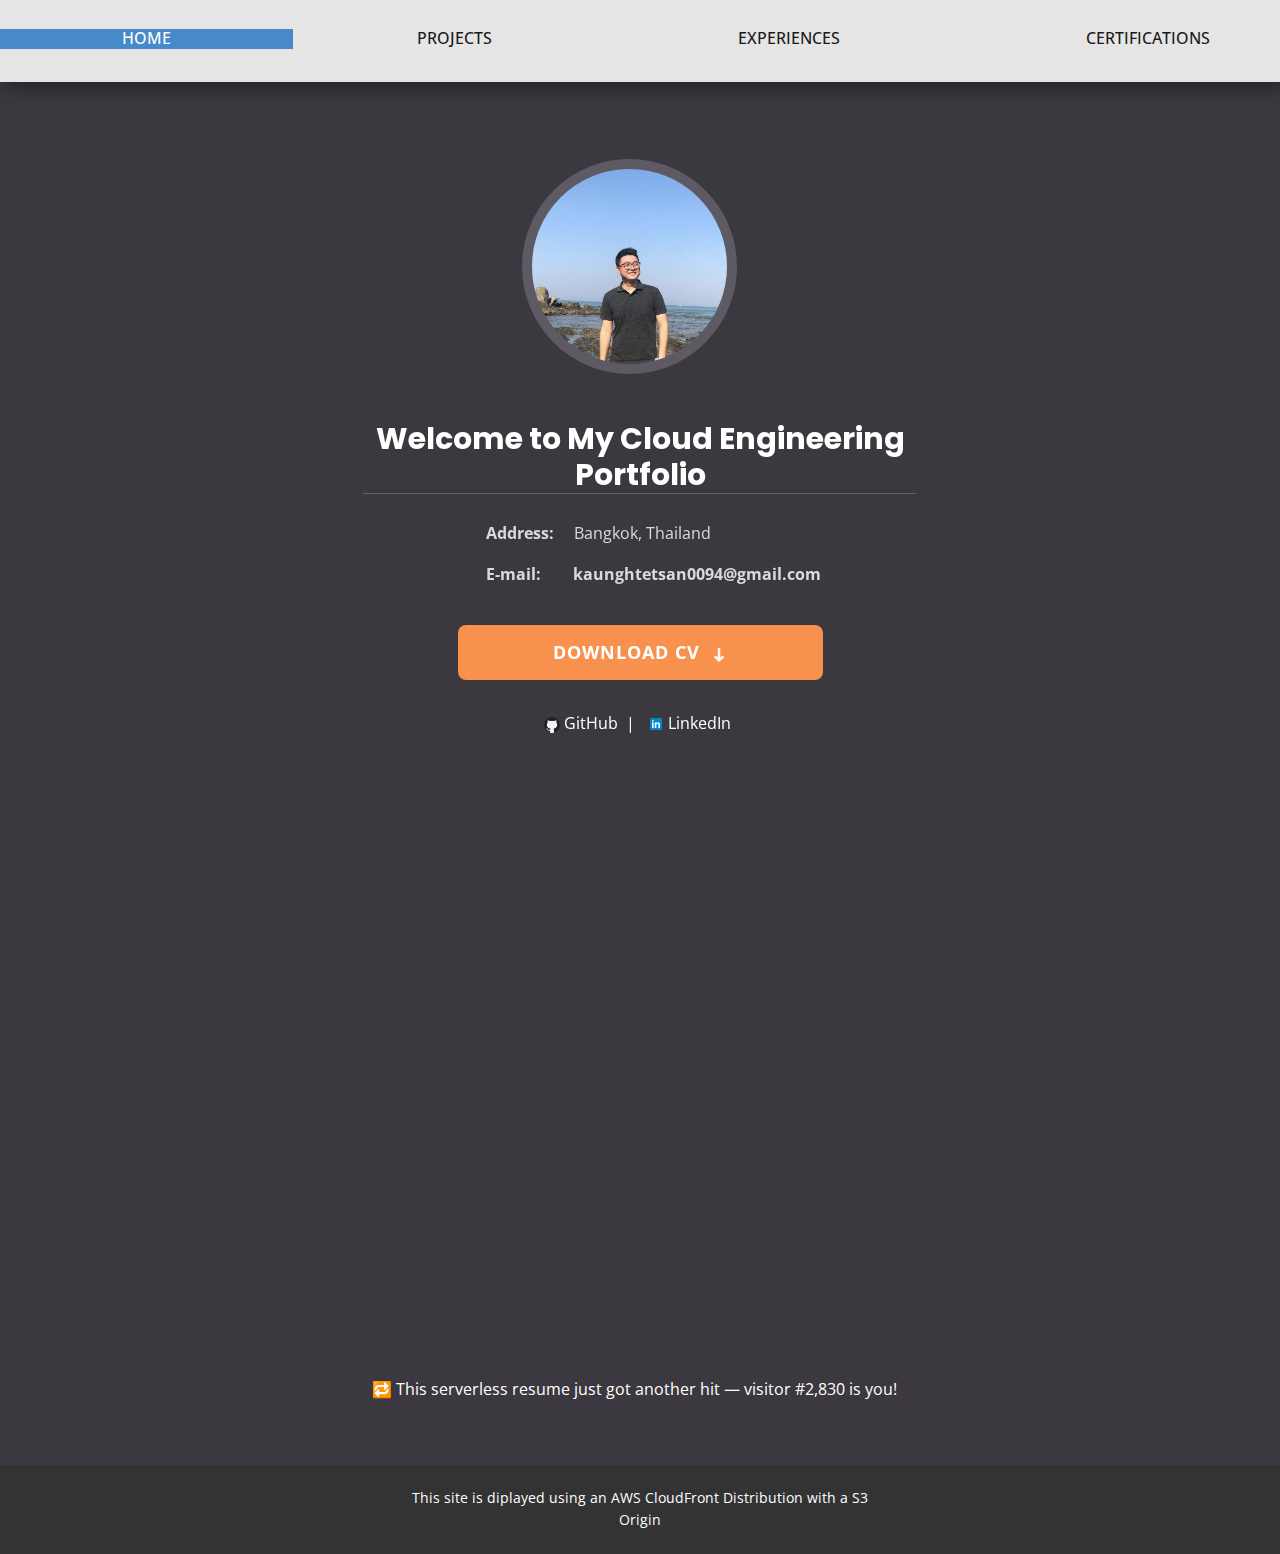
<file: website/index.html>
<!DOCTYPE html>
<html style="font-size: 16px;" lang="en"><head>
    <meta name="viewport" content="width=device-width, initial-scale=1.0">
    <meta charset="utf-8">
    <meta name="keywords" content="Julian Mack, Experiences, ​Portfolio, ​Build your website
in record time">
    <meta name="description" content="">
    <title>Home</title>
    <link rel="stylesheet" href="nicepage.css" media="screen">
<link rel="stylesheet" href="index.css" media="screen">
    <script class="u-script" type="text/javascript" src="jquery.js" defer=""></script>
    <script class="u-script" type="text/javascript" src="nicepage.js" defer=""></script>
    <meta name="generator" content="Nicepage 7.7.3, nicepage.com">
    
    
    
    <link id="u-theme-google-font" rel="stylesheet" href="https://fonts.googleapis.com/css?family=Open+Sans:300,300i,400,400i,500,500i,600,600i,700,700i,800,800i|Poppins:100,100i,200,200i,300,300i,400,400i,500,500i,600,600i,700,700i,800,800i,900,900i">
    <link id="u-page-google-font" rel="stylesheet" href="https://fonts.googleapis.com/css?family=ADLaM+Display:400">
    <script type="application/ld+json">{
		"@context": "http://schema.org",
		"@type": "Organization",
		"name": "Site2"
}</script>
    <meta name="theme-color" content="#478ac9">
    <meta property="og:title" content="Home">
    <meta property="og:description" content="">
    <meta property="og:type" content="website">
  <meta data-intl-tel-input-cdn-path="intlTelInput/"></head>
  <body data-home-page="Home.html" data-home-page-title="Home" data-path-to-root="./" data-include-products="false" class="u-body u-xl-mode" data-lang="en"><header class="u-box-shadow u-clearfix u-grey-10 u-header u-valign-middle-lg u-valign-middle-md u-valign-middle-sm u-valign-middle-xs u-header" id="header"><nav class="u-align-center u-menu u-menu-one-level u-offcanvas u-menu-1">
        <div class="menu-collapse" style="font-size: 1rem; letter-spacing: 0px; text-transform: uppercase; font-weight: 500;">
          <a class="u-button-style u-custom-active-border-color u-custom-active-color u-custom-border u-custom-border-color u-custom-borders u-custom-hover-border-color u-custom-hover-color u-custom-left-right-menu-spacing u-custom-padding-bottom u-custom-text-active-color u-custom-text-color u-custom-text-decoration u-custom-text-hover-color u-custom-top-bottom-menu-spacing u-hamburger-link u-nav-link u-text-active-palette-1-base u-text-hover-palette-2-base" href="#">
            <svg class="u-svg-link" viewBox="0 0 24 24"><use xlink:href="#menu-hamburger"></use></svg>
            <svg class="u-svg-content" version="1.1" id="menu-hamburger" viewBox="0 0 16 16" x="0px" y="0px" xmlns:xlink="http://www.w3.org/1999/xlink" xmlns="http://www.w3.org/2000/svg"><g><rect y="1" width="16" height="2"></rect><rect y="7" width="16" height="2"></rect><rect y="13" width="16" height="2"></rect>
</g></svg>
          </a>
        </div>
        <div class="u-custom-menu u-nav-container">
          <ul class="u-nav u-spacing-2 u-unstyled u-nav-1"><li class="u-nav-item"><a class="u-active-palette-1-base u-border-2 u-border-active-palette-1-base u-border-hover-palette-1-light-1 u-border-no-left u-border-no-right u-border-no-top u-button-style u-hover-palette-1-light-1 u-nav-link u-text-active-white u-text-grey-90 u-text-hover-white" href="./" style="padding: 1px 122px;">Home</a>
</li><li class="u-nav-item"><a class="u-active-palette-1-base u-border-2 u-border-active-palette-1-base u-border-hover-palette-1-light-1 u-border-no-left u-border-no-right u-border-no-top u-button-style u-hover-palette-1-light-1 u-nav-link u-text-active-white u-text-grey-90 u-text-hover-white" href="Projects.html" style="padding: 1px 122px;">Projects</a>
</li><li class="u-nav-item"><a class="u-active-palette-1-base u-border-2 u-border-active-palette-1-base u-border-hover-palette-1-light-1 u-border-no-left u-border-no-right u-border-no-top u-button-style u-hover-palette-1-light-1 u-nav-link u-text-active-white u-text-grey-90 u-text-hover-white" href="Experiences.html" style="padding: 1px 122px;">Experiences</a>
</li><li class="u-nav-item"><a class="u-active-palette-1-base u-border-2 u-border-active-palette-1-base u-border-hover-palette-1-light-1 u-border-no-left u-border-no-right u-border-no-top u-button-style u-hover-palette-1-light-1 u-nav-link u-text-active-white u-text-grey-90 u-text-hover-white" href="Certifications.html" style="padding: 1px 122px;">Certifications</a>
</li></ul>
        </div>
        <div class="u-custom-menu u-nav-container-collapse">
          <div class="u-black u-container-style u-inner-container-layout u-opacity u-opacity-95 u-sidenav">
            <div class="u-inner-container-layout u-sidenav-overflow">
              <div class="u-menu-close"></div>
              <ul class="u-align-center u-nav u-popupmenu-items u-unstyled u-nav-2"><li class="u-nav-item"><a class="u-button-style u-nav-link" href="./">Home</a>
</li><li class="u-nav-item"><a class="u-button-style u-nav-link" href="Projects.html">Projects</a>
</li><li class="u-nav-item"><a class="u-button-style u-nav-link" href="Experiences.html">Experiences</a>
</li><li class="u-nav-item"><a class="u-button-style u-nav-link" href="Certifications.html">Certifications</a>
</li></ul>
            </div>
          </div>
          <div class="u-black u-menu-overlay u-opacity u-opacity-70"></div>
        </div>
      </nav></header>
    <section class="u-clearfix u-container-align-center-xs u-image u-section-1" id="sec-7ab1" data-image-width="1980" data-image-height="1320">
      <div class="u-clearfix u-sheet u-valign-middle-lg u-valign-middle-md u-valign-middle-sm u-sheet-1">
        <div class="data-layout-selected u-align-center u-clearfix u-expanded-width-xs u-layout-wrap u-layout-wrap-1">
          <div class="u-gutter-0 u-layout" style="">
            <div class="u-layout-row" style="">
              <div class="u-align-left u-container-align-left u-container-align-left-lg u-container-align-left-xl u-container-style u-layout-cell u-size-60 u-layout-cell-1" data-animation-name="customAnimationIn" data-animation-duration="1000" data-animation-delay="0">
                <div class="u-container-layout u-container-layout-1">
                  <div class="custom-expanded u-border-10 u-border-palette-5-dark-2 u-image u-image-circle u-preserve-proportions u-image-1" data-image-width="1279" data-image-height="1282"></div>
                  <h3 class="u-align-center u-text u-text-body-alt-color u-text-1"> Welcome to My Cloud Engineering Portfolio</h3>
                  <div class="u-align-center u-border-1 u-border-palette-5-light-1 u-line u-line-horizontal u-opacity u-opacity-30 u-line-1"></div>
                  <p class="u-align-left u-text u-text-palette-5-light-2 u-text-2">Address:&nbsp; &nbsp; &nbsp;<span style="font-weight: 400;">Bangkok, Thailand</span>
                    <br>E-mail:&nbsp; &nbsp; &nbsp; &nbsp; ​kaunghtetsan0094@gmail.com&nbsp; &nbsp; &nbsp; &nbsp; &nbsp; &nbsp; &nbsp; &nbsp; &nbsp;<span style="font-weight: 400;"></span><span style="font-size: 1.25rem;"></span>&nbsp; &nbsp; &nbsp; &nbsp; &nbsp; &nbsp;<span style="font-weight: 400;">&nbsp; &nbsp; </span>
                  </p>
                  <a href="files/KaungHtetSanResume.pdf" class="u-active-palette-5-dark-2 u-align-center u-border-none u-btn u-btn-round u-button-style u-file-link u-hover-palette-5-dark-2 u-palette-3-base u-radius-8 u-text-active-white u-text-body-alt-color u-text-hover-white u-btn-1">Download cv&nbsp;&nbsp;<span class="u-file-icon u-icon u-text-white u-icon-1"><img src="images/959159-5d3ea7b7.png" alt=""></span>
                  </a>
                  <p class="u-align-center u-text u-text-white u-text-3">
                    <a class="u-active-none u-border-none u-btn u-button-link u-button-style u-hover-none u-none u-text-white u-btn-2" href="https://github.com/KHS-cpu"><span class="u-file-icon u-icon" data-href="https://github.com/KHS-cpu"><img src="images/919847.png" alt=""></span>&nbsp;GitHub&nbsp; | 
                    </a>
                  </p>
                  <p class="u-align-center u-text u-text-white u-text-4">
                    <a class="u-active-none u-border-none u-btn u-button-link u-button-style u-hover-none u-none u-text-white u-btn-3" href="https://www.linkedin.com/in/kaung-htet-san-sam/"><span class="u-file-icon u-icon" data-href="https://www.linkedin.com/in/kaung-htet-san-sam/"><img src="images/icons8-linkedin-48.png" alt=""></span>&nbsp;LinkedIn
                    </a>
                  </p>
                </div>
              </div>
            </div>
          </div>
        </div>
        <div class="u-container-style u-expanded-width-md u-expanded-width-sm u-expanded-width-xs u-grey-15 u-group u-radius u-shape-round u-group-1" data-animation-name="customAnimationIn" data-animation-duration="1000" data-animation-delay="0" data-animation-out="0">
          <div class="u-container-layout u-container-layout-2">
            <h3 class="u-align-center-xs u-text u-text-default u-text-5"> 👋 About Me</h3>
            <p class="u-custom-font u-text u-text-default u-text-6"> Hi, I’m Kaung Htet San — a Cloud Infrastructure Engineer with over 6 years of experience in building and managing private cloud environments. My journey started deep in the world of Linux, virtualization with VMware, OpenStack, and enterprise system integration. Over the years, I’ve developed a strong foundation in designing reliable infrastructure, automating processes with tools like Terraform, and managing containerized workloads using Kubernetes.
But the world of cloud is always evolving, and so am I.
Now, I’m stepping into the public cloud space, diving deep into AWS and Kubernetes, and challenging myself through projects that push the boundaries of what I know. This portfolio is more than just a showcase — it’s a reflection of my transition, my passion for cloud-native architecture, and my continuous growth toward becoming a full-time Public Cloud Engineer.
I believe infrastructure should be elegant, scalable, and resilient — and I’m here to build exactly that.</p>
          </div>
        </div>
        <p class="u-align-center-xs u-text u-text-body-alt-color u-text-7"> 🔁 This serverless resume just got another hit — visitor #2,830 is you!</p>
      </div>
    </section>
    
    
    
    <footer class="u-align-center u-clearfix u-container-align-center u-container-align-center-lg u-container-align-center-xl u-footer u-grey-80 u-footer" id="footer"><div class="u-clearfix u-sheet u-valign-middle-md u-sheet-1">
        <p class="u-align-center u-small-text u-text u-text-variant u-text-1"> This site is diplayed using an AWS CloudFront Distribution with a S3 Origin</p>
      </div></footer>
  
</body></html>
</file>
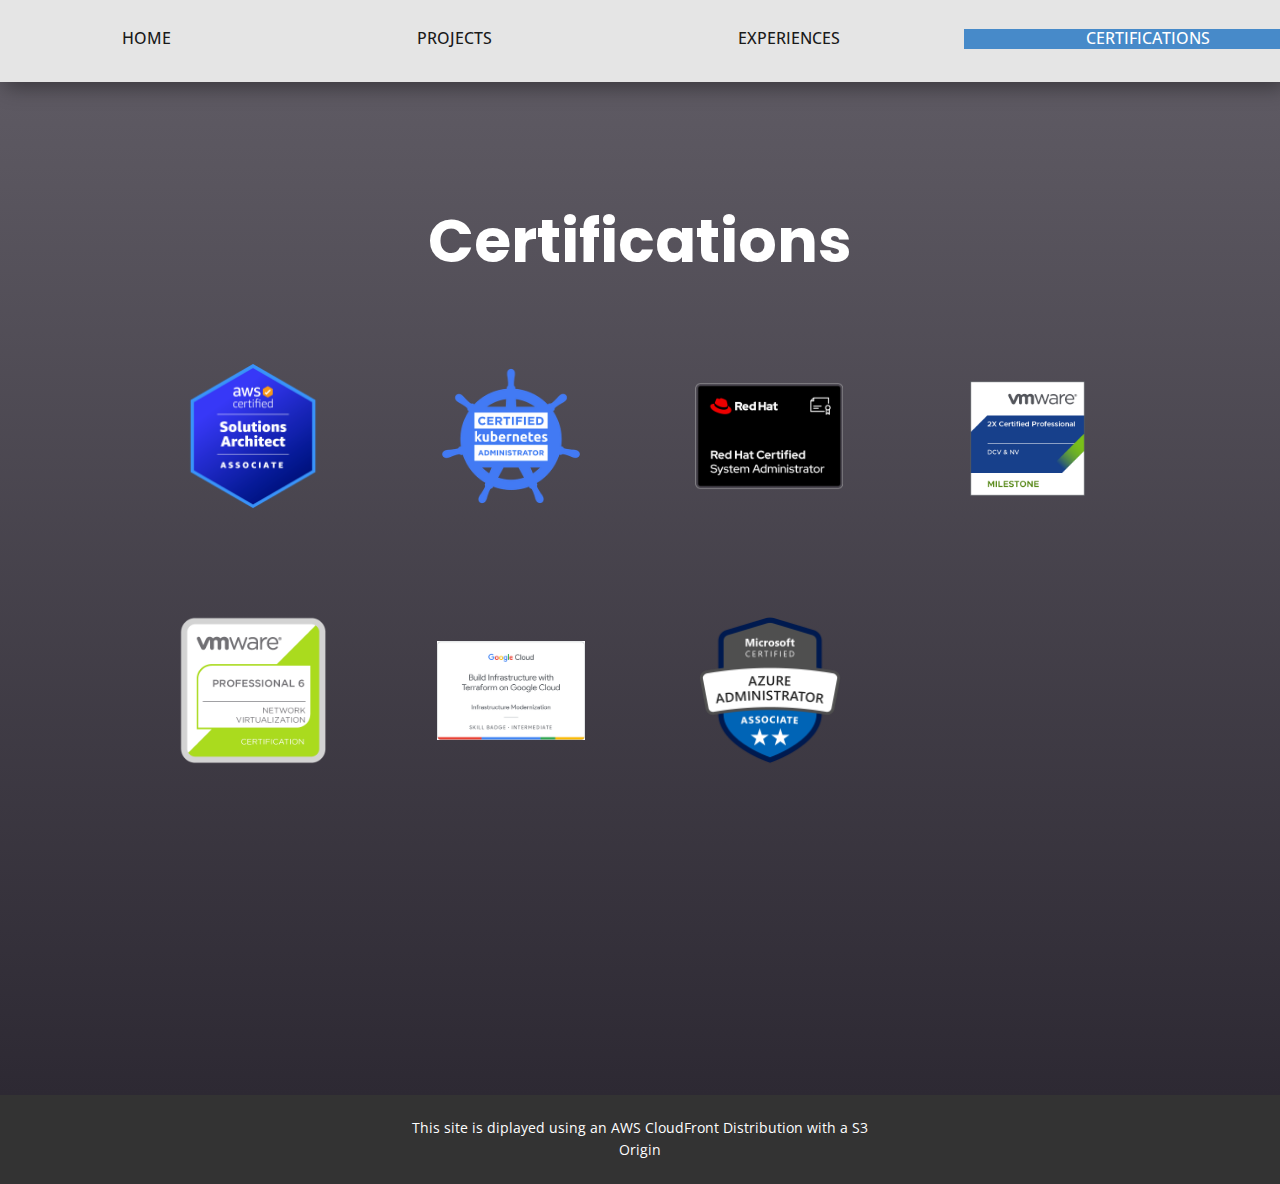
<file: website/Certifications.html>
<!DOCTYPE html>
<html style="font-size: 16px;" lang="en"><head>
    <meta name="viewport" content="width=device-width, initial-scale=1.0">
    <meta charset="utf-8">
    <meta name="keywords" content="Certifications">
    <meta name="description" content="">
    <title>Certifications</title>
    <link rel="stylesheet" href="nicepage.css" media="screen">
<link rel="stylesheet" href="Certifications.css" media="screen">
    <script class="u-script" type="text/javascript" src="jquery.js" defer=""></script>
    <script class="u-script" type="text/javascript" src="nicepage.js" defer=""></script>
    <meta name="generator" content="Nicepage 7.7.3, nicepage.com">
    
    
    
    <link id="u-theme-google-font" rel="stylesheet" href="https://fonts.googleapis.com/css?family=Open+Sans:300,300i,400,400i,500,500i,600,600i,700,700i,800,800i|Poppins:100,100i,200,200i,300,300i,400,400i,500,500i,600,600i,700,700i,800,800i,900,900i">
    <script type="application/ld+json">{
		"@context": "http://schema.org",
		"@type": "Organization",
		"name": "Site2"
}</script>
    <meta name="theme-color" content="#478ac9">
    <meta property="og:title" content="Certifications">
    <meta property="og:description" content="">
    <meta property="og:type" content="website">
  <meta data-intl-tel-input-cdn-path="intlTelInput/"></head>
  <body data-path-to-root="./" data-include-products="false" class="u-body u-xl-mode" data-lang="en"><header class="u-box-shadow u-clearfix u-grey-10 u-header u-valign-middle-lg u-valign-middle-md u-valign-middle-sm u-valign-middle-xs u-header" id="header"><nav class="u-align-center u-menu u-menu-one-level u-offcanvas u-menu-1">
        <div class="menu-collapse" style="font-size: 1rem; letter-spacing: 0px; text-transform: uppercase; font-weight: 500;">
          <a class="u-button-style u-custom-active-border-color u-custom-active-color u-custom-border u-custom-border-color u-custom-borders u-custom-hover-border-color u-custom-hover-color u-custom-left-right-menu-spacing u-custom-padding-bottom u-custom-text-active-color u-custom-text-color u-custom-text-decoration u-custom-text-hover-color u-custom-top-bottom-menu-spacing u-hamburger-link u-nav-link u-text-active-palette-1-base u-text-hover-palette-2-base" href="#">
            <svg class="u-svg-link" viewBox="0 0 24 24"><use xlink:href="#menu-hamburger"></use></svg>
            <svg class="u-svg-content" version="1.1" id="menu-hamburger" viewBox="0 0 16 16" x="0px" y="0px" xmlns:xlink="http://www.w3.org/1999/xlink" xmlns="http://www.w3.org/2000/svg"><g><rect y="1" width="16" height="2"></rect><rect y="7" width="16" height="2"></rect><rect y="13" width="16" height="2"></rect>
</g></svg>
          </a>
        </div>
        <div class="u-custom-menu u-nav-container">
          <ul class="u-nav u-spacing-2 u-unstyled u-nav-1"><li class="u-nav-item"><a class="u-active-palette-1-base u-border-2 u-border-active-palette-1-base u-border-hover-palette-1-light-1 u-border-no-left u-border-no-right u-border-no-top u-button-style u-hover-palette-1-light-1 u-nav-link u-text-active-white u-text-grey-90 u-text-hover-white" href="./" style="padding: 1px 122px;">Home</a>
</li><li class="u-nav-item"><a class="u-active-palette-1-base u-border-2 u-border-active-palette-1-base u-border-hover-palette-1-light-1 u-border-no-left u-border-no-right u-border-no-top u-button-style u-hover-palette-1-light-1 u-nav-link u-text-active-white u-text-grey-90 u-text-hover-white" href="Projects.html" style="padding: 1px 122px;">Projects</a>
</li><li class="u-nav-item"><a class="u-active-palette-1-base u-border-2 u-border-active-palette-1-base u-border-hover-palette-1-light-1 u-border-no-left u-border-no-right u-border-no-top u-button-style u-hover-palette-1-light-1 u-nav-link u-text-active-white u-text-grey-90 u-text-hover-white" href="Experiences.html" style="padding: 1px 122px;">Experiences</a>
</li><li class="u-nav-item"><a class="u-active-palette-1-base u-border-2 u-border-active-palette-1-base u-border-hover-palette-1-light-1 u-border-no-left u-border-no-right u-border-no-top u-button-style u-hover-palette-1-light-1 u-nav-link u-text-active-white u-text-grey-90 u-text-hover-white" href="Certifications.html" style="padding: 1px 122px;">Certifications</a>
</li></ul>
        </div>
        <div class="u-custom-menu u-nav-container-collapse">
          <div class="u-black u-container-style u-inner-container-layout u-opacity u-opacity-95 u-sidenav">
            <div class="u-inner-container-layout u-sidenav-overflow">
              <div class="u-menu-close"></div>
              <ul class="u-align-center u-nav u-popupmenu-items u-unstyled u-nav-2"><li class="u-nav-item"><a class="u-button-style u-nav-link" href="./">Home</a>
</li><li class="u-nav-item"><a class="u-button-style u-nav-link" href="Projects.html">Projects</a>
</li><li class="u-nav-item"><a class="u-button-style u-nav-link" href="Experiences.html">Experiences</a>
</li><li class="u-nav-item"><a class="u-button-style u-nav-link" href="Certifications.html">Certifications</a>
</li></ul>
            </div>
          </div>
          <div class="u-black u-menu-overlay u-opacity u-opacity-70"></div>
        </div>
      </nav></header>
    <section class="u-align-center u-clearfix u-container-align-center u-gradient u-section-1" id="sec-3f7a" data-animation-name="" data-animation-duration="0" data-animation-delay="0" data-animation-direction="">
      <div class="u-clearfix u-sheet u-valign-middle-lg u-valign-middle-md u-valign-middle-sm u-sheet-1">
        <h2 class="u-custom-font u-font-titillium-Web u-text u-text-body-alt-color u-text-1">Certifications</h2>
        <div class="data-layout-selected u-clearfix u-expanded-width-md u-expanded-width-sm u-expanded-width-xs u-gutter-0 u-layout-wrap u-layout-wrap-1">
          <div class="u-layout">
            <div class="u-layout-col">
              <div class="u-size-60">
                <div class="u-layout-row">
                  <div class="u-align-center u-container-align-center u-container-style u-layout-cell u-left-cell u-size-15-lg u-size-15-xl u-size-16-md u-size-16-sm u-size-16-xs u-layout-cell-1">
                    <div class="u-container-layout u-valign-middle-lg u-valign-middle-md u-valign-middle-sm u-valign-middle-xs u-valign-top-xl u-container-layout-1"><span class="u-file-icon u-icon u-icon-1"><img src="images/AWS.png" alt=""></span>
                    </div>
                  </div>
                  <div class="cell-temp-clone u-align-center u-container-align-center u-container-style u-layout-cell u-left-cell u-shape-rectangle u-size-15-lg u-size-15-sm u-size-15-xl u-size-15-xs u-size-16-md u-layout-cell-2">
                    <div class="u-container-layout u-valign-middle-lg u-valign-middle-md u-valign-middle-sm u-valign-middle-xs u-valign-top-xl u-container-layout-2"><span class="u-file-icon u-icon u-icon-2" data-animation-out="0"><img src="images/CKA.png" alt=""></span>
                    </div>
                  </div>
                  <div class="u-align-center u-container-align-center u-container-style u-layout-cell u-size-15-lg u-size-15-xl u-size-16-md u-size-16-sm u-size-16-xs u-layout-cell-3">
                    <div class="u-container-layout u-valign-middle-lg u-valign-middle-md u-valign-middle-sm u-valign-middle-xs u-valign-top-xl u-container-layout-3"><span class="u-file-icon u-icon u-icon-3" data-animation-out="0"><img src="images/RHCSA.png" alt=""></span>
                    </div>
                  </div>
                  <div class="u-align-center u-container-align-center u-container-style u-layout-cell u-right-cell u-size-15-lg u-size-15-xl u-size-16-md u-size-16-sm u-size-16-xs u-layout-cell-4">
                    <div class="u-container-layout u-valign-middle u-container-layout-4"><span class="u-file-icon u-icon u-icon-4" data-animation-out="0"><img src="images/VMware2x.png" alt=""></span>
                    </div>
                  </div>
                  <div class="u-container-style u-layout-cell u-size-16-md u-size-16-sm u-size-16-xs">
                    <div class="u-container-layout u-container-layout-5"></div>
                  </div>
                </div>
              </div>
            </div>
          </div>
        </div>
        <div class="data-layout-selected u-clearfix u-expanded-width-md u-expanded-width-sm u-expanded-width-xs u-layout-wrap u-layout-wrap-2">
          <div class="u-layout">
            <div class="u-layout-col">
              <div class="u-size-60">
                <div class="u-layout-row">
                  <div class="u-align-center u-container-align-center u-container-style u-layout-cell u-left-cell u-size-15-lg u-size-15-xl u-size-19-sm u-size-19-xs u-size-20-md u-layout-cell-6">
                    <div class="u-container-layout u-valign-middle u-container-layout-6"><span class="u-file-icon u-icon u-icon-5"><img src="images/VMwareNSX.png" alt=""></span>
                    </div>
                  </div>
                  <div class="cell-temp-clone u-align-center u-container-align-center u-container-style u-layout-cell u-left-cell u-shape-rectangle u-size-15-lg u-size-15-sm u-size-15-xl u-size-15-xs u-size-20-md u-layout-cell-7">
                    <div class="u-container-layout u-valign-middle u-container-layout-7"><span class="u-file-icon u-icon u-icon-6"><img src="images/gcp.png" alt=""></span>
                    </div>
                  </div>
                  <div class="u-align-center u-container-align-center u-container-style u-layout-cell u-size-15-lg u-size-15-xl u-size-19-sm u-size-19-xs u-size-20-md u-layout-cell-8">
                    <div class="u-container-layout u-valign-middle u-container-layout-8"><span class="u-animation-fixed u-file-icon u-icon u-icon-7" title=""><img src="images/Azure.png" alt=""></span>
                    </div>
                  </div>
                  <div class="u-align-center u-container-align-center u-container-style u-layout-cell u-right-cell u-size-15-lg u-size-15-xl u-size-19-sm u-size-19-xs u-size-20-md u-layout-cell-9">
                    <div class="u-container-layout u-valign-middle-lg u-valign-middle-md u-valign-middle-sm u-valign-middle-xs u-container-layout-9"></div>
                  </div>
                </div>
              </div>
            </div>
          </div>
        </div>
      </div>
    </section>
    
    
    
    <footer class="u-align-center u-clearfix u-container-align-center u-container-align-center-lg u-container-align-center-xl u-footer u-grey-80 u-footer" id="footer"><div class="u-clearfix u-sheet u-valign-middle-md u-sheet-1">
        <p class="u-align-center u-small-text u-text u-text-variant u-text-1"> This site is diplayed using an AWS CloudFront Distribution with a S3 Origin</p>
      </div></footer>
  
</body></html>
</file>
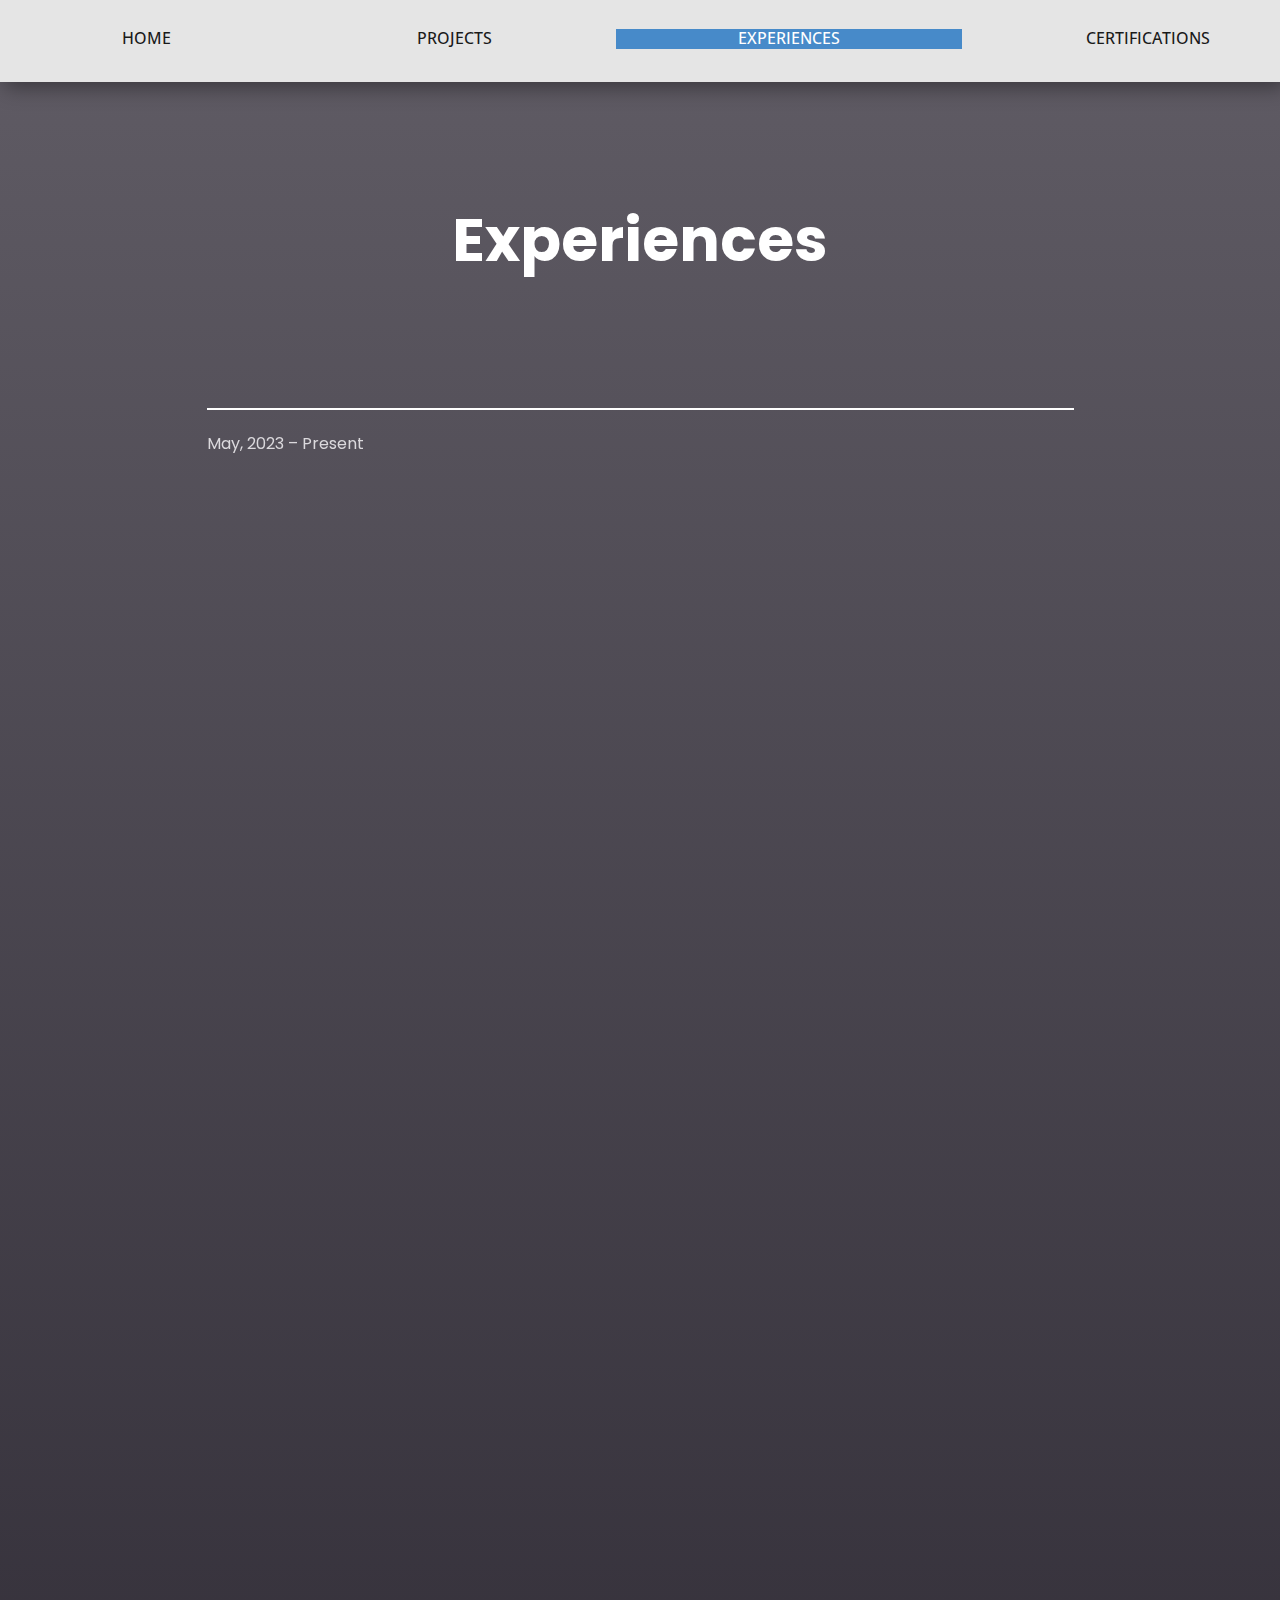
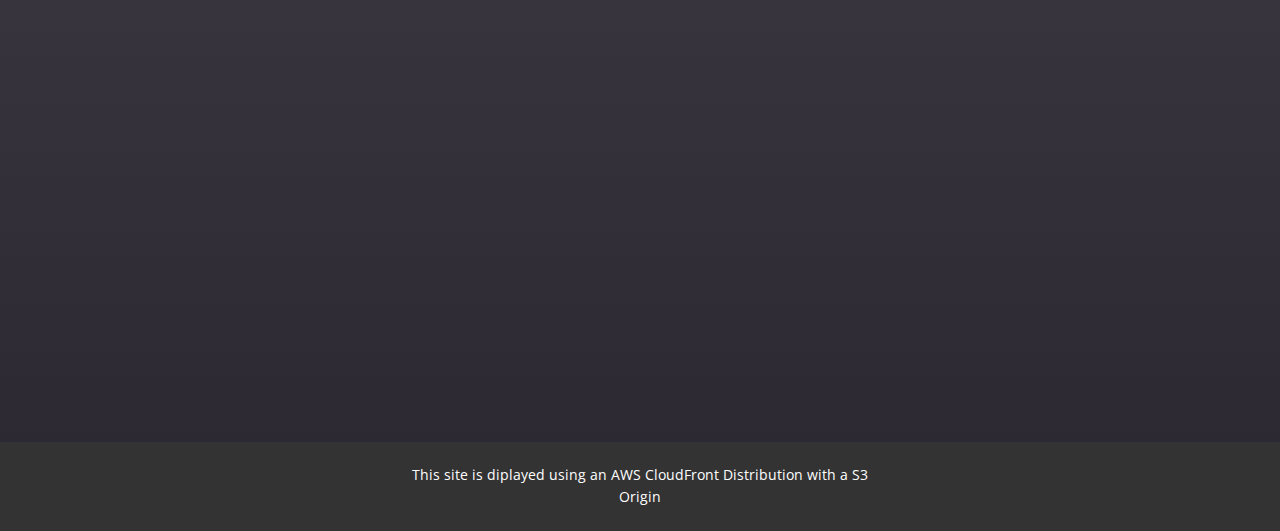
<file: website/Experiences.html>
<!DOCTYPE html>
<html style="font-size: 16px;" lang="en"><head>
    <meta name="viewport" content="width=device-width, initial-scale=1.0">
    <meta charset="utf-8">
    <meta name="keywords" content="Experiences">
    <meta name="description" content="">
    <title>Experiences</title>
    <link rel="stylesheet" href="nicepage.css" media="screen">
<link rel="stylesheet" href="Experiences.css" media="screen">
    <script class="u-script" type="text/javascript" src="jquery.js" defer=""></script>
    <script class="u-script" type="text/javascript" src="nicepage.js" defer=""></script>
    <meta name="generator" content="Nicepage 7.7.3, nicepage.com">
    
    
    
    <link id="u-theme-google-font" rel="stylesheet" href="https://fonts.googleapis.com/css?family=Open+Sans:300,300i,400,400i,500,500i,600,600i,700,700i,800,800i|Poppins:100,100i,200,200i,300,300i,400,400i,500,500i,600,600i,700,700i,800,800i,900,900i">
    <link id="u-page-google-font" rel="stylesheet" href="https://fonts.googleapis.com/css?family=Poppins:100,100i,200,200i,300,300i,400,400i,500,500i,600,600i,700,700i,800,800i,900,900i">
    <script type="application/ld+json">{
		"@context": "http://schema.org",
		"@type": "Organization",
		"name": "Site2"
}</script>
    <meta name="theme-color" content="#478ac9">
    <meta property="og:title" content="Experiences">
    <meta property="og:description" content="">
    <meta property="og:type" content="website">
  <meta data-intl-tel-input-cdn-path="intlTelInput/"></head>
  <body data-path-to-root="./" data-include-products="false" class="u-body u-xl-mode" data-lang="en"><header class="u-box-shadow u-clearfix u-grey-10 u-header u-valign-middle-lg u-valign-middle-md u-valign-middle-sm u-valign-middle-xs u-header" id="header"><nav class="u-align-center u-menu u-menu-one-level u-offcanvas u-menu-1">
        <div class="menu-collapse" style="font-size: 1rem; letter-spacing: 0px; text-transform: uppercase; font-weight: 500;">
          <a class="u-button-style u-custom-active-border-color u-custom-active-color u-custom-border u-custom-border-color u-custom-borders u-custom-hover-border-color u-custom-hover-color u-custom-left-right-menu-spacing u-custom-padding-bottom u-custom-text-active-color u-custom-text-color u-custom-text-decoration u-custom-text-hover-color u-custom-top-bottom-menu-spacing u-hamburger-link u-nav-link u-text-active-palette-1-base u-text-hover-palette-2-base" href="#">
            <svg class="u-svg-link" viewBox="0 0 24 24"><use xlink:href="#menu-hamburger"></use></svg>
            <svg class="u-svg-content" version="1.1" id="menu-hamburger" viewBox="0 0 16 16" x="0px" y="0px" xmlns:xlink="http://www.w3.org/1999/xlink" xmlns="http://www.w3.org/2000/svg"><g><rect y="1" width="16" height="2"></rect><rect y="7" width="16" height="2"></rect><rect y="13" width="16" height="2"></rect>
</g></svg>
          </a>
        </div>
        <div class="u-custom-menu u-nav-container">
          <ul class="u-nav u-spacing-2 u-unstyled u-nav-1"><li class="u-nav-item"><a class="u-active-palette-1-base u-border-2 u-border-active-palette-1-base u-border-hover-palette-1-light-1 u-border-no-left u-border-no-right u-border-no-top u-button-style u-hover-palette-1-light-1 u-nav-link u-text-active-white u-text-grey-90 u-text-hover-white" href="./" style="padding: 1px 122px;">Home</a>
</li><li class="u-nav-item"><a class="u-active-palette-1-base u-border-2 u-border-active-palette-1-base u-border-hover-palette-1-light-1 u-border-no-left u-border-no-right u-border-no-top u-button-style u-hover-palette-1-light-1 u-nav-link u-text-active-white u-text-grey-90 u-text-hover-white" href="Projects.html" style="padding: 1px 122px;">Projects</a>
</li><li class="u-nav-item"><a class="u-active-palette-1-base u-border-2 u-border-active-palette-1-base u-border-hover-palette-1-light-1 u-border-no-left u-border-no-right u-border-no-top u-button-style u-hover-palette-1-light-1 u-nav-link u-text-active-white u-text-grey-90 u-text-hover-white" href="Experiences.html" style="padding: 1px 122px;">Experiences</a>
</li><li class="u-nav-item"><a class="u-active-palette-1-base u-border-2 u-border-active-palette-1-base u-border-hover-palette-1-light-1 u-border-no-left u-border-no-right u-border-no-top u-button-style u-hover-palette-1-light-1 u-nav-link u-text-active-white u-text-grey-90 u-text-hover-white" href="Certifications.html" style="padding: 1px 122px;">Certifications</a>
</li></ul>
        </div>
        <div class="u-custom-menu u-nav-container-collapse">
          <div class="u-black u-container-style u-inner-container-layout u-opacity u-opacity-95 u-sidenav">
            <div class="u-inner-container-layout u-sidenav-overflow">
              <div class="u-menu-close"></div>
              <ul class="u-align-center u-nav u-popupmenu-items u-unstyled u-nav-2"><li class="u-nav-item"><a class="u-button-style u-nav-link" href="./">Home</a>
</li><li class="u-nav-item"><a class="u-button-style u-nav-link" href="Projects.html">Projects</a>
</li><li class="u-nav-item"><a class="u-button-style u-nav-link" href="Experiences.html">Experiences</a>
</li><li class="u-nav-item"><a class="u-button-style u-nav-link" href="Certifications.html">Certifications</a>
</li></ul>
            </div>
          </div>
          <div class="u-black u-menu-overlay u-opacity u-opacity-70"></div>
        </div>
      </nav></header>
    <section class="u-align-center-lg u-align-center-md u-align-center-xl u-align-left-sm u-align-left-xs u-clearfix u-gradient u-section-1" id="sec-8604">
      <div class="u-clearfix u-sheet u-valign-middle-lg u-valign-middle-md u-valign-middle-sm u-sheet-1">
        <h2 class="u-text u-text-body-alt-color u-text-default u-text-1" data-animation-name="customAnimationIn" data-animation-duration="1500" data-animation-delay="0" data-animation-out="0">Experiences</h2>
        <div class="u-list u-list-1">
          <div class="u-repeater u-repeater-1">
            <div class="u-align-left u-container-align-left u-container-style u-list-item u-repeater-item u-list-item-1">
              <div class="u-container-layout u-similar-container u-valign-top-lg u-valign-top-md u-valign-top-sm u-valign-top-xl u-container-layout-1">
                <div class="u-border-2 u-border-white u-expanded-width u-line u-line-horizontal u-line-1" data-animation-name="customAnimationIn" data-animation-duration="1000" data-animation-delay="250" data-animation-out="0"></div>
                <p class="u-custom-font u-text u-text-palette-5-light-2 u-text-2" data-animation-name="customAnimationIn" data-animation-duration="1750">May, 2023 – Present</p>
                <div class="custom-expanded u-container-style u-group u-shape-rectangle u-group-1" data-animation-name="customAnimationIn" data-animation-duration="1500" data-animation-delay="750">
                  <div class="u-container-layout u-valign-top-lg u-valign-top-md u-valign-top-sm u-valign-top-xs u-container-layout-2">
                    <h5 class="u-custom-font u-text u-text-default u-text-palette-3-base u-text-3">Cloud Core Team Lead</h5>
                    <p class="u-custom-font u-text u-text-palette-5-light-1 u-text-4"> Led cloud implementation projects, enhanced infrastructure efficiency, and reduced operational costs while providing 24x7 support and collaborating across teams.<br>Currently deepening hands-on experience in Kubernetes and Terraform, focusing on infrastructure automation, cluster scaling, and streamlined deployments using Helm.<br>
                    </p>
                  </div>
                </div>
              </div>
            </div>
            <div class="u-align-left u-container-align-left u-container-style u-list-item u-repeater-item u-list-item-2">
              <div class="u-container-layout u-similar-container u-valign-top-lg u-valign-top-md u-valign-top-sm u-valign-top-xl u-container-layout-3">
                <div class="u-border-2 u-border-white u-expanded-width u-line u-line-horizontal u-line-2" data-animation-name="customAnimationIn" data-animation-duration="1000" data-animation-delay="250" data-animation-out="0"></div>
                <p class="u-custom-font u-text u-text-palette-5-light-2 u-text-5" data-animation-name="customAnimationIn" data-animation-duration="1750">December, 2019 – May, 2023</p>
                <div class="custom-expanded u-container-style u-group u-shape-rectangle u-group-2" data-animation-name="customAnimationIn" data-animation-duration="1500" data-animation-delay="750">
                  <div class="u-container-layout u-valign-top-lg u-valign-top-md u-valign-top-sm u-valign-top-xs u-container-layout-4">
                    <h5 class="u-custom-font u-text u-text-default u-text-palette-3-base u-text-6">L2/L3 Operation Engineer</h5>
                    <p class="u-custom-font u-text u-text-palette-5-light-1 u-text-7"> Managed OpenStack environments with high reliability, leading cross-functional teams to resolve critical issues and improve customer satisfaction.<br> Improved system stability through proactive maintenance, VM upgrades, and security hardening, while ensuring seamless collaboration with application teams and accurate hardware tracking.
                    </p>
                  </div>
                </div>
              </div>
            </div>
            <div class="u-align-left u-container-align-left u-container-style u-list-item u-repeater-item u-list-item-3">
              <div class="u-container-layout u-similar-container u-valign-top-lg u-valign-top-md u-valign-top-sm u-valign-top-xl u-container-layout-5">
                <div class="u-border-2 u-border-white u-expanded-width u-line u-line-horizontal u-line-3" data-animation-name="customAnimationIn" data-animation-duration="1000" data-animation-delay="250" data-animation-out="0"></div>
                <p class="u-custom-font u-text u-text-palette-5-light-2 u-text-8" data-animation-name="customAnimationIn" data-animation-duration="1750">Oct, 2018 – December, 2019</p>
                <div class="custom-expanded u-container-style u-group u-shape-rectangle u-group-3" data-animation-name="customAnimationIn" data-animation-duration="1500" data-animation-delay="750">
                  <div class="u-container-layout u-valign-top-lg u-valign-top-md u-valign-top-sm u-valign-top-xs u-container-layout-6">
                    <h5 class="u-custom-font u-text u-text-default u-text-palette-3-base u-text-9">System Engineer</h5>
                    <p class="u-custom-font u-text u-text-palette-5-light-1 u-text-10"> Upgraded and maintained VMware environments and HP Blade Servers, ensuring high performance, minimal downtime, and hardware compatibility.<br> Take part in Data Center implementation and network security with Palo Alto Firewalls, while supporting hybrid cloud infrastructure and mentoring pre-sales engineers.
                    </p>
                  </div>
                </div>
              </div>
            </div>
            <div class="u-align-left u-container-align-left u-container-style u-list-item u-repeater-item u-list-item-4">
              <div class="u-container-layout u-similar-container u-valign-top-lg u-valign-top-md u-valign-top-sm u-valign-top-xl u-container-layout-7">
                <div class="u-border-2 u-border-white u-expanded-width u-line u-line-horizontal u-line-4" data-animation-name="customAnimationIn" data-animation-duration="1000" data-animation-delay="250" data-animation-out="0"></div>
                <p class="u-custom-font u-text u-text-palette-5-light-2 u-text-11" data-animation-name="customAnimationIn" data-animation-duration="1750">Jan, 2018 – Oct, 2018</p>
                <div class="custom-expanded u-container-style u-group u-shape-rectangle u-group-4" data-animation-name="customAnimationIn" data-animation-duration="1500" data-animation-delay="750">
                  <div class="u-container-layout u-valign-top-lg u-valign-top-md u-valign-top-sm u-valign-top-xs u-container-layout-8">
                    <h5 class="u-custom-font u-text u-text-default u-text-palette-3-base u-text-12">Junior System/Network Engineer</h5>
                    <p class="u-custom-font u-text u-text-palette-5-light-1 u-text-13"> Managed and supported Windows systems, planned and deployed VMware servers, and maintained domain controllers in a dynamic IT environment.<br> Built and troubleshot computer systems, configured LAN networks, and installed access points to ensure seamless connectivity for office expansion.
                    </p>
                  </div>
                </div>
              </div>
            </div>
          </div>
        </div>
        <a href="mailto:kaunghtetsan0094@gmail.com" class="u-active-white u-border-none u-btn u-btn-round u-button-style u-hover-white u-palette-3-base u-radius-8 u-text-active-grey-80 u-text-body-alt-color u-text-hover-grey-80 u-btn-1" data-animation-name="customAnimationIn" data-animation-duration="1750" data-animation-delay="750">contact me </a>
      </div>
    </section>
    
    
    
    <footer class="u-align-center u-clearfix u-container-align-center u-container-align-center-lg u-container-align-center-xl u-footer u-grey-80 u-footer" id="footer"><div class="u-clearfix u-sheet u-valign-middle-md u-sheet-1">
        <p class="u-align-center u-small-text u-text u-text-variant u-text-1"> This site is diplayed using an AWS CloudFront Distribution with a S3 Origin</p>
      </div></footer>
  
</body></html>
</file>
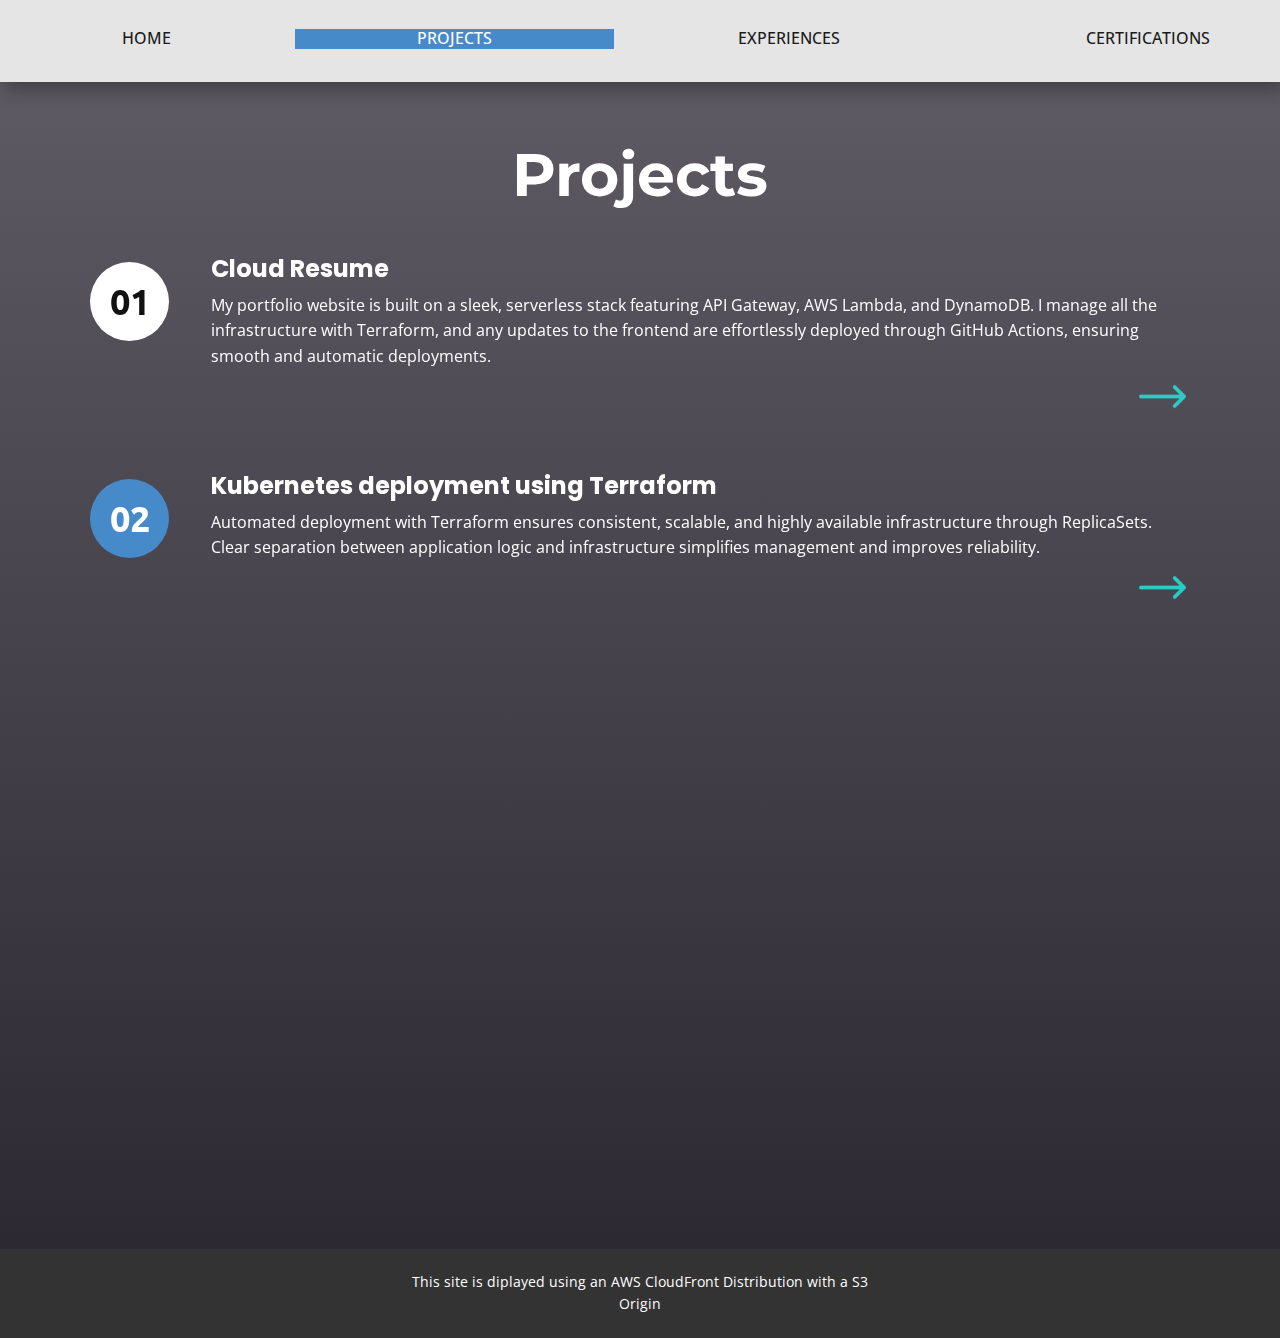
<file: website/Projects.html>
<!DOCTYPE html>
<html style="font-size: 16px;" lang="en"><head>
    <meta name="viewport" content="width=device-width, initial-scale=1.0">
    <meta charset="utf-8">
    <meta name="keywords" content="Pr​ojects">
    <meta name="description" content="">
    <title>Projects</title>
    <link rel="stylesheet" href="nicepage.css" media="screen">
<link rel="stylesheet" href="Projects.css" media="screen">
    <script class="u-script" type="text/javascript" src="jquery.js" defer=""></script>
    <script class="u-script" type="text/javascript" src="nicepage.js" defer=""></script>
    <meta name="generator" content="Nicepage 7.7.3, nicepage.com">
    
    
    
    <link id="u-theme-google-font" rel="stylesheet" href="https://fonts.googleapis.com/css?family=Open+Sans:300,300i,400,400i,500,500i,600,600i,700,700i,800,800i|Poppins:100,100i,200,200i,300,300i,400,400i,500,500i,600,600i,700,700i,800,800i,900,900i">
    <link id="u-page-google-font" rel="stylesheet" href="https://fonts.googleapis.com/css?family=Montserrat:100,100i,200,200i,300,300i,400,400i,500,500i,600,600i,700,700i,800,800i,900,900i|Ubuntu:300,300i,400,400i,500,500i,700,700i">
    <script type="application/ld+json">{
		"@context": "http://schema.org",
		"@type": "Organization",
		"name": "Site2"
}</script>
    <meta name="theme-color" content="#478ac9">
    <meta property="og:title" content="Projects">
    <meta property="og:description" content="">
    <meta property="og:type" content="website">
  <meta data-intl-tel-input-cdn-path="intlTelInput/"></head>
  <body data-path-to-root="./" data-include-products="false" class="u-body u-xl-mode" data-lang="en"><header class="u-box-shadow u-clearfix u-grey-10 u-header u-valign-middle-lg u-valign-middle-md u-valign-middle-sm u-valign-middle-xs u-header" id="header"><nav class="u-align-center u-menu u-menu-one-level u-offcanvas u-menu-1">
        <div class="menu-collapse" style="font-size: 1rem; letter-spacing: 0px; text-transform: uppercase; font-weight: 500;">
          <a class="u-button-style u-custom-active-border-color u-custom-active-color u-custom-border u-custom-border-color u-custom-borders u-custom-hover-border-color u-custom-hover-color u-custom-left-right-menu-spacing u-custom-padding-bottom u-custom-text-active-color u-custom-text-color u-custom-text-decoration u-custom-text-hover-color u-custom-top-bottom-menu-spacing u-hamburger-link u-nav-link u-text-active-palette-1-base u-text-hover-palette-2-base" href="#">
            <svg class="u-svg-link" viewBox="0 0 24 24"><use xlink:href="#menu-hamburger"></use></svg>
            <svg class="u-svg-content" version="1.1" id="menu-hamburger" viewBox="0 0 16 16" x="0px" y="0px" xmlns:xlink="http://www.w3.org/1999/xlink" xmlns="http://www.w3.org/2000/svg"><g><rect y="1" width="16" height="2"></rect><rect y="7" width="16" height="2"></rect><rect y="13" width="16" height="2"></rect>
</g></svg>
          </a>
        </div>
        <div class="u-custom-menu u-nav-container">
          <ul class="u-nav u-spacing-2 u-unstyled u-nav-1"><li class="u-nav-item"><a class="u-active-palette-1-base u-border-2 u-border-active-palette-1-base u-border-hover-palette-1-light-1 u-border-no-left u-border-no-right u-border-no-top u-button-style u-hover-palette-1-light-1 u-nav-link u-text-active-white u-text-grey-90 u-text-hover-white" href="./" style="padding: 1px 122px;">Home</a>
</li><li class="u-nav-item"><a class="u-active-palette-1-base u-border-2 u-border-active-palette-1-base u-border-hover-palette-1-light-1 u-border-no-left u-border-no-right u-border-no-top u-button-style u-hover-palette-1-light-1 u-nav-link u-text-active-white u-text-grey-90 u-text-hover-white" href="Projects.html" style="padding: 1px 122px;">Projects</a>
</li><li class="u-nav-item"><a class="u-active-palette-1-base u-border-2 u-border-active-palette-1-base u-border-hover-palette-1-light-1 u-border-no-left u-border-no-right u-border-no-top u-button-style u-hover-palette-1-light-1 u-nav-link u-text-active-white u-text-grey-90 u-text-hover-white" href="Experiences.html" style="padding: 1px 122px;">Experiences</a>
</li><li class="u-nav-item"><a class="u-active-palette-1-base u-border-2 u-border-active-palette-1-base u-border-hover-palette-1-light-1 u-border-no-left u-border-no-right u-border-no-top u-button-style u-hover-palette-1-light-1 u-nav-link u-text-active-white u-text-grey-90 u-text-hover-white" href="Certifications.html" style="padding: 1px 122px;">Certifications</a>
</li></ul>
        </div>
        <div class="u-custom-menu u-nav-container-collapse">
          <div class="u-black u-container-style u-inner-container-layout u-opacity u-opacity-95 u-sidenav">
            <div class="u-inner-container-layout u-sidenav-overflow">
              <div class="u-menu-close"></div>
              <ul class="u-align-center u-nav u-popupmenu-items u-unstyled u-nav-2"><li class="u-nav-item"><a class="u-button-style u-nav-link" href="./">Home</a>
</li><li class="u-nav-item"><a class="u-button-style u-nav-link" href="Projects.html">Projects</a>
</li><li class="u-nav-item"><a class="u-button-style u-nav-link" href="Experiences.html">Experiences</a>
</li><li class="u-nav-item"><a class="u-button-style u-nav-link" href="Certifications.html">Certifications</a>
</li></ul>
            </div>
          </div>
          <div class="u-black u-menu-overlay u-opacity u-opacity-70"></div>
        </div>
      </nav></header> 
    <section class="u-align-center u-clearfix u-container-align-center u-container-align-center-md u-container-align-center-sm u-container-align-center-xs u-gradient u-section-1" id="sec-5417" data-animation-name="" data-animation-duration="0" data-animation-delay="0" data-animation-direction="">
      <div class="u-clearfix u-sheet u-sheet-1">
        <h2 class="u-align-center u-custom-font u-font-montserrat u-text u-text-body-alt-color u-text-1" data-animation-name="customAnimationIn" data-animation-duration="1000" data-animation-delay="0">Pr​ojects</h2>
        <div class="u-expanded-width u-list u-list-1">
          <div class="u-repeater u-repeater-1">
            <div class="u-align-left u-container-align-left u-container-align-left-lg u-container-align-left-xl u-container-style u-custom-item u-list-item u-repeater-item u-shape-rectangle u-list-item-1" data-animation-name="customAnimationIn" data-animation-duration="1500" data-animation-delay="300">
              <div class="u-container-layout u-similar-container u-valign-middle-lg u-valign-middle-sm u-container-layout-1">
                <h4 class="u-text u-text-white u-text-2">Cloud Resume</h4>
                <div class="u-align-center u-container-align-center u-container-style u-custom-item u-group u-radius-50 u-shape-round u-white u-group-1" data-animation-name="customAnimationIn" data-animation-duration="2000">
                  <div class="u-container-layout u-valign-middle">
                    <h5 class="u-custom-font u-font-ubuntu u-text u-text-default u-text-3">01</h5>
                  </div>
                </div>
                <p class="u-text u-text-white u-text-4"> My portfolio website is built on a sleek, serverless stack featuring API Gateway, AWS Lambda, and DynamoDB. I manage all the infrastructure with Terraform, and any updates to the frontend are effortlessly deployed through GitHub Actions, ensuring smooth and automatic deployments.</p><span class="u-file-icon u-hover-feature u-icon u-text-palette-4-base u-icon-1" data-href="https://github.com/KHS-cpu/portfolio" data-target="_blank"><img src="images/545682-2baee0d3.png" alt=""></span>
              </div>
            </div>
            <div class="u-align-left u-container-align-left u-container-align-left-lg u-container-align-left-xl u-container-style u-custom-item u-list-item u-repeater-item u-shape-rectangle u-list-item-2" data-animation-name="customAnimationIn" data-animation-duration="1500" data-animation-delay="600">
              <div class="u-container-layout u-similar-container u-valign-middle-lg u-valign-middle-sm u-container-layout-3">
                <h4 class="u-text u-text-white u-text-5">Kubernetes deployment using Terraform</h4>
                <div class="u-align-center u-container-align-center u-container-style u-custom-item u-group u-palette-1-base u-radius-50 u-shape-round u-group-2" data-animation-name="customAnimationIn" data-animation-duration="2000">
                  <div class="u-container-layout u-valign-middle">
                    <h5 class="u-custom-font u-font-ubuntu u-text u-text-default u-text-6">02</h5>
                  </div>
                </div>
                <p class="u-text u-text-white u-text-7"> Automated deployment with Terraform ensures consistent, scalable, and highly available infrastructure through ReplicaSets. Clear separation between application logic and infrastructure simplifies management and improves reliability.</p><span class="u-file-icon u-hover-feature u-icon u-text-palette-4-base u-icon-2" data-href="https://github.com/KHS-cpu/terraform-kubernetes-deployment-1"><img src="images/545682-2baee0d3.png" alt=""></span>
              </div>
            </div>
            <div class="u-align-left u-container-align-left u-container-align-left-lg u-container-align-left-xl u-container-style u-custom-item u-list-item u-repeater-item u-shape-rectangle u-list-item-3" data-animation-name="customAnimationIn" data-animation-duration="1500" data-animation-delay="900" data-animation-out="0">
              <div class="u-container-layout u-similar-container u-valign-middle-lg u-valign-middle-sm u-container-layout-5">
                <h4 class="u-text u-text-white u-text-8"> Ingress-controller</h4>
                <div class="u-align-center u-container-align-center u-container-style u-custom-item u-group u-radius-50 u-shape-round u-white u-group-3">
                  <div class="u-container-layout u-valign-middle">
                    <h5 class="u-custom-font u-font-ubuntu u-text u-text-default u-text-9">03</h5>
                  </div>
                </div>
                <p class="u-text u-text-white u-text-10"> An Ingress Controller in Kubernetes routes external traffic to internal services using path or hostname rules, acting as a reverse proxy. It reduces the need for multiple LoadBalancers and external IPs while securing internal services.</p><span class="u-file-icon u-hover-feature u-icon u-text-palette-4-base u-icon-3" data-href="https://github.com/KHS-cpu/ingress-controller"><img src="images/545682-2baee0d3.png" alt=""></span>
              </div>
            </div>
            <div class="u-align-left u-container-align-left u-container-align-left-lg u-container-align-left-xl u-container-style u-custom-item u-list-item u-repeater-item u-shape-rectangle u-list-item-4" data-animation-name="customAnimationIn" data-animation-duration="1000" data-animation-delay="0" data-animation-out="0">
              <div class="u-container-layout u-similar-container u-valign-middle-lg u-valign-middle-sm u-container-layout-7">
                <h4 class="u-text u-text-white u-text-11"> Deploy a PHP website on Kubernetes cluster</h4>
                <div class="u-align-center u-container-align-center u-container-style u-custom-item u-group u-palette-1-base u-radius-50 u-shape-round u-group-4">
                  <div class="u-container-layout u-valign-middle">
                    <h5 class="u-custom-font u-font-ubuntu u-text u-text-default u-text-12">04</h5>
                  </div>
                </div>
                <p class="u-text u-text-white u-text-13"> Deploy PHP website on Kubernetes cluster using Apache as web server and Mysql for database</p><span class="u-file-icon u-hover-feature u-icon u-text-palette-4-base u-icon-4" data-href="https://github.com/KHS-cpu/php-mysql"><img src="images/545682-2baee0d3.png" alt=""></span>
              </div>
            </div>
            <div class="u-align-left u-container-align-left u-container-align-left-lg u-container-align-left-xl u-container-style u-custom-item u-list-item u-repeater-item u-shape-rectangle u-list-item-5" data-animation-out="0" data-animation-name="customAnimationIn" data-animation-duration="1000" data-animation-delay="0">
              <div class="u-container-layout u-similar-container u-valign-middle-lg u-valign-middle-sm u-container-layout-9">
                <h4 class="u-text u-text-white u-text-14">Upcoming</h4>
                <div class="u-align-center u-container-align-center u-container-style u-custom-item u-group u-radius-50 u-shape-round u-white u-group-5">
                  <div class="u-container-layout u-valign-middle">
                    <h5 class="u-custom-font u-font-ubuntu u-text u-text-default u-text-15">05</h5>
                  </div>
                </div>
                <p class="u-text u-text-white u-text-16">Upcoming</p><span class="u-file-icon u-hover-feature u-icon u-text-palette-4-base u-icon-5"><img src="images/545682-2baee0d3.png" alt=""></span>
              </div>
            </div>
          </div>
        </div>
      </div>
      
      
      
      
      
    </section>
    
    
    
    <footer class="u-align-center u-clearfix u-container-align-center u-container-align-center-lg u-container-align-center-xl u-footer u-grey-80 u-footer" id="footer"><div class="u-clearfix u-sheet u-valign-middle-md u-sheet-1">
        <p class="u-align-center u-small-text u-text u-text-variant u-text-1"> This site is diplayed using an AWS CloudFront Distribution with a S3 Origin</p>
      </div></footer>
  
</body></html>
</file>
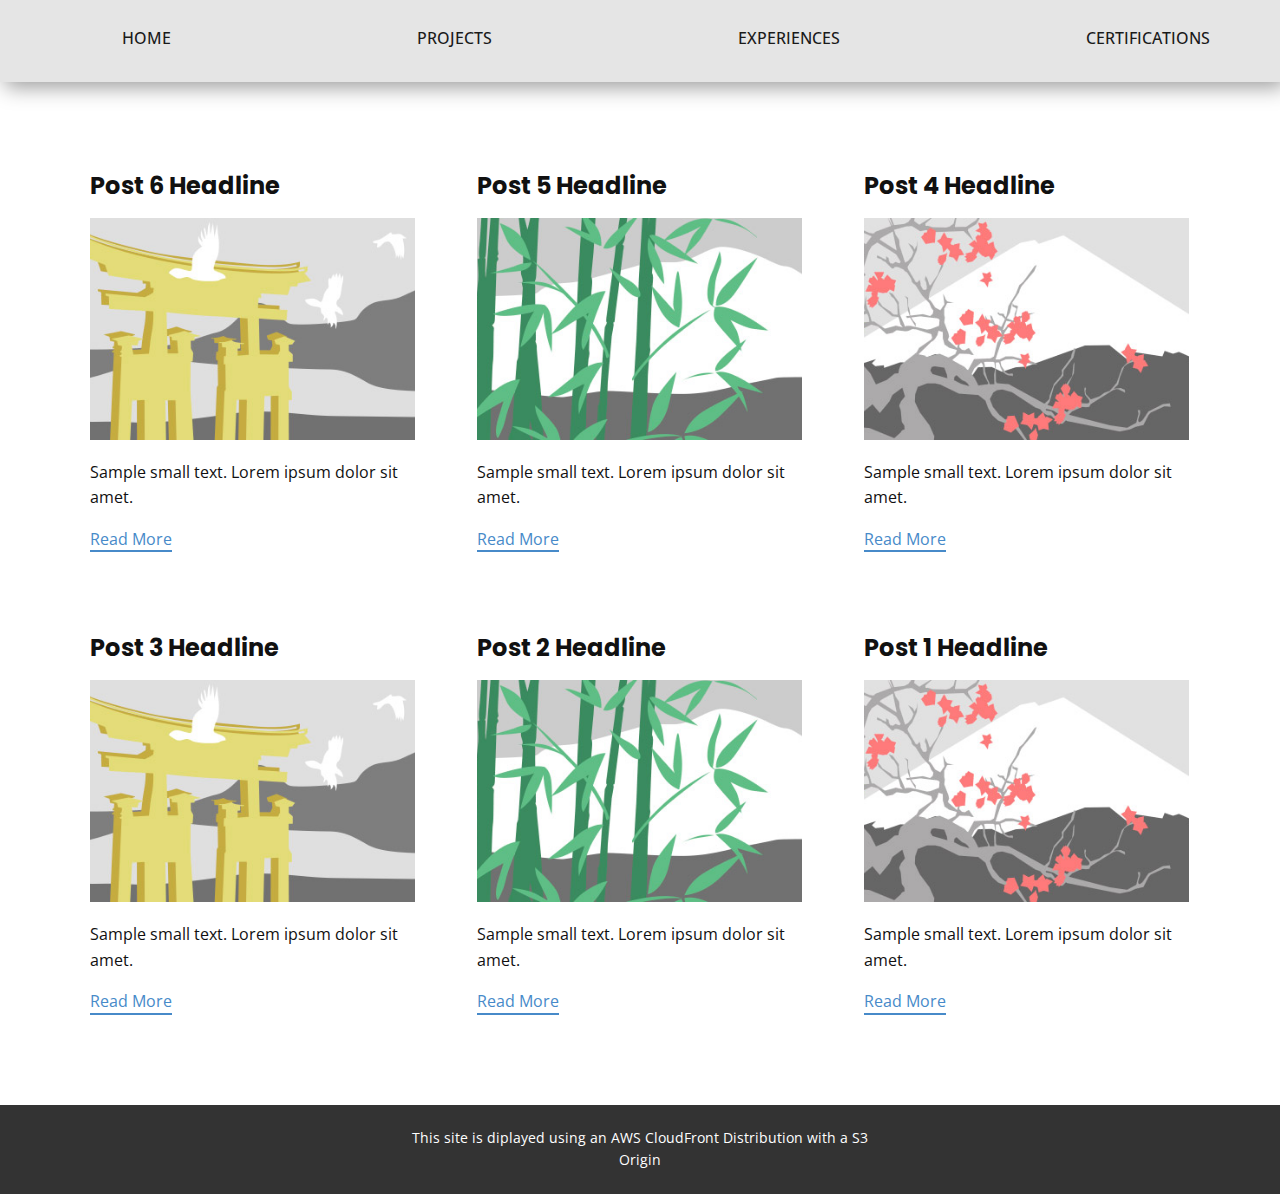
<file: website/blog/blog.html>
<!DOCTYPE html>
<html style="font-size: 16px;" lang="en"><head>
    <meta name="viewport" content="width=device-width, initial-scale=1.0">
    <meta charset="utf-8">
    <meta name="keywords" content="">
    <meta name="description" content="">
    <title>Blog</title>
    <link rel="stylesheet" href="../nicepage.css" media="screen">
<link rel="stylesheet" href="../Blog-Template.css" media="screen">
    <script class="u-script" type="text/javascript" src="../jquery.js" defer=""></script>
    <script class="u-script" type="text/javascript" src="../nicepage.js" defer=""></script>
    <meta name="generator" content="Nicepage 7.7.3, nicepage.com">
    
    
    
    <link id="u-theme-google-font" rel="stylesheet" href="https://fonts.googleapis.com/css?family=Open+Sans:300,300i,400,400i,500,500i,600,600i,700,700i,800,800i|Poppins:100,100i,200,200i,300,300i,400,400i,500,500i,600,600i,700,700i,800,800i,900,900i">
    <script type="application/ld+json">{
		"@context": "http://schema.org",
		"@type": "Organization",
		"name": "Site2"
}</script>
    <meta name="theme-color" content="#478ac9">
  <meta data-intl-tel-input-cdn-path="intlTelInput/"></head>
  <body data-path-to-root="../" data-include-products="false" class="u-body u-xl-mode" data-lang="en"><header class="u-box-shadow u-clearfix u-grey-10 u-header u-valign-middle-lg u-valign-middle-md u-valign-middle-sm u-valign-middle-xs u-header" id="header"><nav class="u-align-center u-menu u-menu-one-level u-offcanvas u-menu-1">
        <div class="menu-collapse" style="font-size: 1rem; letter-spacing: 0px; text-transform: uppercase; font-weight: 500;">
          <a class="u-button-style u-custom-active-border-color u-custom-active-color u-custom-border u-custom-border-color u-custom-borders u-custom-hover-border-color u-custom-hover-color u-custom-left-right-menu-spacing u-custom-padding-bottom u-custom-text-active-color u-custom-text-color u-custom-text-decoration u-custom-text-hover-color u-custom-top-bottom-menu-spacing u-hamburger-link u-nav-link u-text-active-palette-1-base u-text-hover-palette-2-base" href="#">
            <svg class="u-svg-link" viewBox="0 0 24 24"><use xlink:href="#menu-hamburger"></use></svg>
            <svg class="u-svg-content" version="1.1" id="menu-hamburger" viewBox="0 0 16 16" x="0px" y="0px" xmlns:xlink="http://www.w3.org/1999/xlink" xmlns="http://www.w3.org/2000/svg"><g><rect y="1" width="16" height="2"></rect><rect y="7" width="16" height="2"></rect><rect y="13" width="16" height="2"></rect>
</g></svg>
          </a>
        </div>
        <div class="u-custom-menu u-nav-container">
          <ul class="u-nav u-spacing-2 u-unstyled u-nav-1"><li class="u-nav-item"><a class="u-active-palette-1-base u-border-2 u-border-active-palette-1-base u-border-hover-palette-1-light-1 u-border-no-left u-border-no-right u-border-no-top u-button-style u-hover-palette-1-light-1 u-nav-link u-text-active-white u-text-grey-90 u-text-hover-white" href="../" style="padding: 1px 122px;">Home</a>
</li><li class="u-nav-item"><a class="u-active-palette-1-base u-border-2 u-border-active-palette-1-base u-border-hover-palette-1-light-1 u-border-no-left u-border-no-right u-border-no-top u-button-style u-hover-palette-1-light-1 u-nav-link u-text-active-white u-text-grey-90 u-text-hover-white" href="../Projects.html" style="padding: 1px 122px;">Projects</a>
</li><li class="u-nav-item"><a class="u-active-palette-1-base u-border-2 u-border-active-palette-1-base u-border-hover-palette-1-light-1 u-border-no-left u-border-no-right u-border-no-top u-button-style u-hover-palette-1-light-1 u-nav-link u-text-active-white u-text-grey-90 u-text-hover-white" href="../Experiences.html" style="padding: 1px 122px;">Experiences</a>
</li><li class="u-nav-item"><a class="u-active-palette-1-base u-border-2 u-border-active-palette-1-base u-border-hover-palette-1-light-1 u-border-no-left u-border-no-right u-border-no-top u-button-style u-hover-palette-1-light-1 u-nav-link u-text-active-white u-text-grey-90 u-text-hover-white" href="../Certifications.html" style="padding: 1px 122px;">Certifications</a>
</li></ul>
        </div>
        <div class="u-custom-menu u-nav-container-collapse">
          <div class="u-black u-container-style u-inner-container-layout u-opacity u-opacity-95 u-sidenav">
            <div class="u-inner-container-layout u-sidenav-overflow">
              <div class="u-menu-close"></div>
              <ul class="u-align-center u-nav u-popupmenu-items u-unstyled u-nav-2"><li class="u-nav-item"><a class="u-button-style u-nav-link" href="../">Home</a>
</li><li class="u-nav-item"><a class="u-button-style u-nav-link" href="../Projects.html">Projects</a>
</li><li class="u-nav-item"><a class="u-button-style u-nav-link" href="../Experiences.html">Experiences</a>
</li><li class="u-nav-item"><a class="u-button-style u-nav-link" href="../Certifications.html">Certifications</a>
</li></ul>
            </div>
          </div>
          <div class="u-black u-menu-overlay u-opacity u-opacity-70"></div>
        </div>
      </nav></header>
    <section class="u-clearfix u-section-1" id="block-1">
      <div class="u-clearfix u-sheet u-valign-middle u-sheet-1"><!--blog--><!--blog_options_json--><!--{"type":"Recent","source":"","tags":"","count":""}--><!--/blog_options_json-->
        <div class="u-blog u-expanded-width u-repeater u-repeater-1" data-blog-id="blog-1"><!--blog_post-->
          <div class="u-blog-post u-container-style u-repeater-item u-white u-repeater-item-1">
            <div class="u-container-layout u-similar-container u-valign-top u-container-layout-1"><!--blog_post_header-->
              <h4 class="u-blog-control u-text u-text-1">
                <a class="u-post-header-link" href="../blog/post-5.html">Post 6 Headline</a>
              </h4><!--/blog_post_header--><!--blog_post_image-->
              <a class="u-post-header-link" href="../blog/post-5.html"><img alt="" class="u-blog-control u-expanded-width u-image u-image-default u-image-1" src="../images/8ad73f3c.jpeg"></a><!--/blog_post_image--><!--blog_post_content-->
              <div class="u-blog-control u-post-content u-text u-text-2 fr-view">Sample small text. Lorem ipsum dolor sit amet.</div><!--/blog_post_content--><!--blog_post_readmore-->
              <a href="../blog/post-5.html" class="u-blog-control u-border-2 u-border-palette-1-base u-btn u-btn-rectangle u-button-style u-none u-btn-1"><!--blog_post_readmore_content--><!--options_json--><!--{"content":"","defaultValue":"Read More"}--><!--/options_json-->Read More<!--/blog_post_readmore_content--></a><!--/blog_post_readmore-->
            </div>
          </div><div class="u-blog-post u-container-style u-repeater-item u-video-cover u-white">
            <div class="u-container-layout u-similar-container u-valign-top u-container-layout-2"><!--blog_post_header-->
              <h4 class="u-blog-control u-text u-text-3">
                <a class="u-post-header-link" href="../blog/post-4.html">Post 5 Headline</a>
              </h4><!--/blog_post_header--><!--blog_post_image-->
              <a class="u-post-header-link" href="../blog/post-4.html"><img alt="" class="u-blog-control u-expanded-width u-image u-image-default u-image-2" src="../images/68f64b9d.jpeg"></a><!--/blog_post_image--><!--blog_post_content-->
              <div class="u-blog-control u-post-content u-text u-text-4 fr-view">Sample small text. Lorem ipsum dolor sit amet.</div><!--/blog_post_content--><!--blog_post_readmore-->
              <a href="../blog/post-4.html" class="u-blog-control u-border-2 u-border-palette-1-base u-btn u-btn-rectangle u-button-style u-none u-btn-2"><!--blog_post_readmore_content--><!--options_json--><!--{"content":"","defaultValue":"Read More"}--><!--/options_json-->Read More<!--/blog_post_readmore_content--></a><!--/blog_post_readmore-->
            </div>
          </div><div class="u-blog-post u-container-style u-repeater-item u-video-cover u-white">
            <div class="u-container-layout u-similar-container u-valign-top u-container-layout-3"><!--blog_post_header-->
              <h4 class="u-blog-control u-text u-text-5">
                <a class="u-post-header-link" href="../blog/post-3.html">Post 4 Headline</a>
              </h4><!--/blog_post_header--><!--blog_post_image-->
              <a class="u-post-header-link" href="../blog/post-3.html"><img alt="" class="u-blog-control u-expanded-width u-image u-image-default u-image-3" src="../images/0fd3416c.jpeg"></a><!--/blog_post_image--><!--blog_post_content-->
              <div class="u-blog-control u-post-content u-text u-text-6 fr-view">Sample small text. Lorem ipsum dolor sit amet.</div><!--/blog_post_content--><!--blog_post_readmore-->
              <a href="../blog/post-3.html" class="u-blog-control u-border-2 u-border-palette-1-base u-btn u-btn-rectangle u-button-style u-none u-btn-3"><!--blog_post_readmore_content--><!--options_json--><!--{"content":"","defaultValue":"Read More"}--><!--/options_json-->Read More<!--/blog_post_readmore_content--></a><!--/blog_post_readmore-->
            </div>
          </div><div class="u-blog-post u-container-style u-repeater-item u-white u-repeater-item-1">
            <div class="u-container-layout u-similar-container u-valign-top u-container-layout-1"><!--blog_post_header-->
              <h4 class="u-blog-control u-text u-text-1">
                <a class="u-post-header-link" href="../blog/post-2.html">Post 3 Headline</a>
              </h4><!--/blog_post_header--><!--blog_post_image-->
              <a class="u-post-header-link" href="../blog/post-2.html"><img alt="" class="u-blog-control u-expanded-width u-image u-image-default u-image-1" src="../images/8ad73f3c.jpeg"></a><!--/blog_post_image--><!--blog_post_content-->
              <div class="u-blog-control u-post-content u-text u-text-2 fr-view">Sample small text. Lorem ipsum dolor sit amet.</div><!--/blog_post_content--><!--blog_post_readmore-->
              <a href="../blog/post-2.html" class="u-blog-control u-border-2 u-border-palette-1-base u-btn u-btn-rectangle u-button-style u-none u-btn-1"><!--blog_post_readmore_content--><!--options_json--><!--{"content":"","defaultValue":"Read More"}--><!--/options_json-->Read More<!--/blog_post_readmore_content--></a><!--/blog_post_readmore-->
            </div>
          </div><div class="u-blog-post u-container-style u-repeater-item u-video-cover u-white">
            <div class="u-container-layout u-similar-container u-valign-top u-container-layout-2"><!--blog_post_header-->
              <h4 class="u-blog-control u-text u-text-3">
                <a class="u-post-header-link" href="../blog/post-1.html">Post 2 Headline</a>
              </h4><!--/blog_post_header--><!--blog_post_image-->
              <a class="u-post-header-link" href="../blog/post-1.html"><img alt="" class="u-blog-control u-expanded-width u-image u-image-default u-image-2" src="../images/68f64b9d.jpeg"></a><!--/blog_post_image--><!--blog_post_content-->
              <div class="u-blog-control u-post-content u-text u-text-4 fr-view">Sample small text. Lorem ipsum dolor sit amet.</div><!--/blog_post_content--><!--blog_post_readmore-->
              <a href="../blog/post-1.html" class="u-blog-control u-border-2 u-border-palette-1-base u-btn u-btn-rectangle u-button-style u-none u-btn-2"><!--blog_post_readmore_content--><!--options_json--><!--{"content":"","defaultValue":"Read More"}--><!--/options_json-->Read More<!--/blog_post_readmore_content--></a><!--/blog_post_readmore-->
            </div>
          </div><div class="u-blog-post u-container-style u-repeater-item u-video-cover u-white">
            <div class="u-container-layout u-similar-container u-valign-top u-container-layout-3"><!--blog_post_header-->
              <h4 class="u-blog-control u-text u-text-5">
                <a class="u-post-header-link" href="../blog/post.html">Post 1 Headline</a>
              </h4><!--/blog_post_header--><!--blog_post_image-->
              <a class="u-post-header-link" href="../blog/post.html"><img alt="" class="u-blog-control u-expanded-width u-image u-image-default u-image-3" src="../images/0fd3416c.jpeg"></a><!--/blog_post_image--><!--blog_post_content-->
              <div class="u-blog-control u-post-content u-text u-text-6 fr-view">Sample small text. Lorem ipsum dolor sit amet.</div><!--/blog_post_content--><!--blog_post_readmore-->
              <a href="../blog/post.html" class="u-blog-control u-border-2 u-border-palette-1-base u-btn u-btn-rectangle u-button-style u-none u-btn-3"><!--blog_post_readmore_content--><!--options_json--><!--{"content":"","defaultValue":"Read More"}--><!--/options_json-->Read More<!--/blog_post_readmore_content--></a><!--/blog_post_readmore-->
            </div>
          </div><!--/blog_post--><!--blog_post-->
          <!--/blog_post--><!--blog_post-->
          <!--/blog_post-->
        </div><!--/blog-->
      </div>
    </section>
    
    
    
    <footer class="u-align-center u-clearfix u-container-align-center u-container-align-center-lg u-container-align-center-xl u-footer u-grey-80 u-footer" id="footer"><div class="u-clearfix u-sheet u-valign-middle-md u-sheet-1">
        <p class="u-align-center u-small-text u-text u-text-variant u-text-1"> This site is diplayed using an AWS CloudFront Distribution with a S3 Origin</p>
      </div></footer>
  
</body></html>
</file>
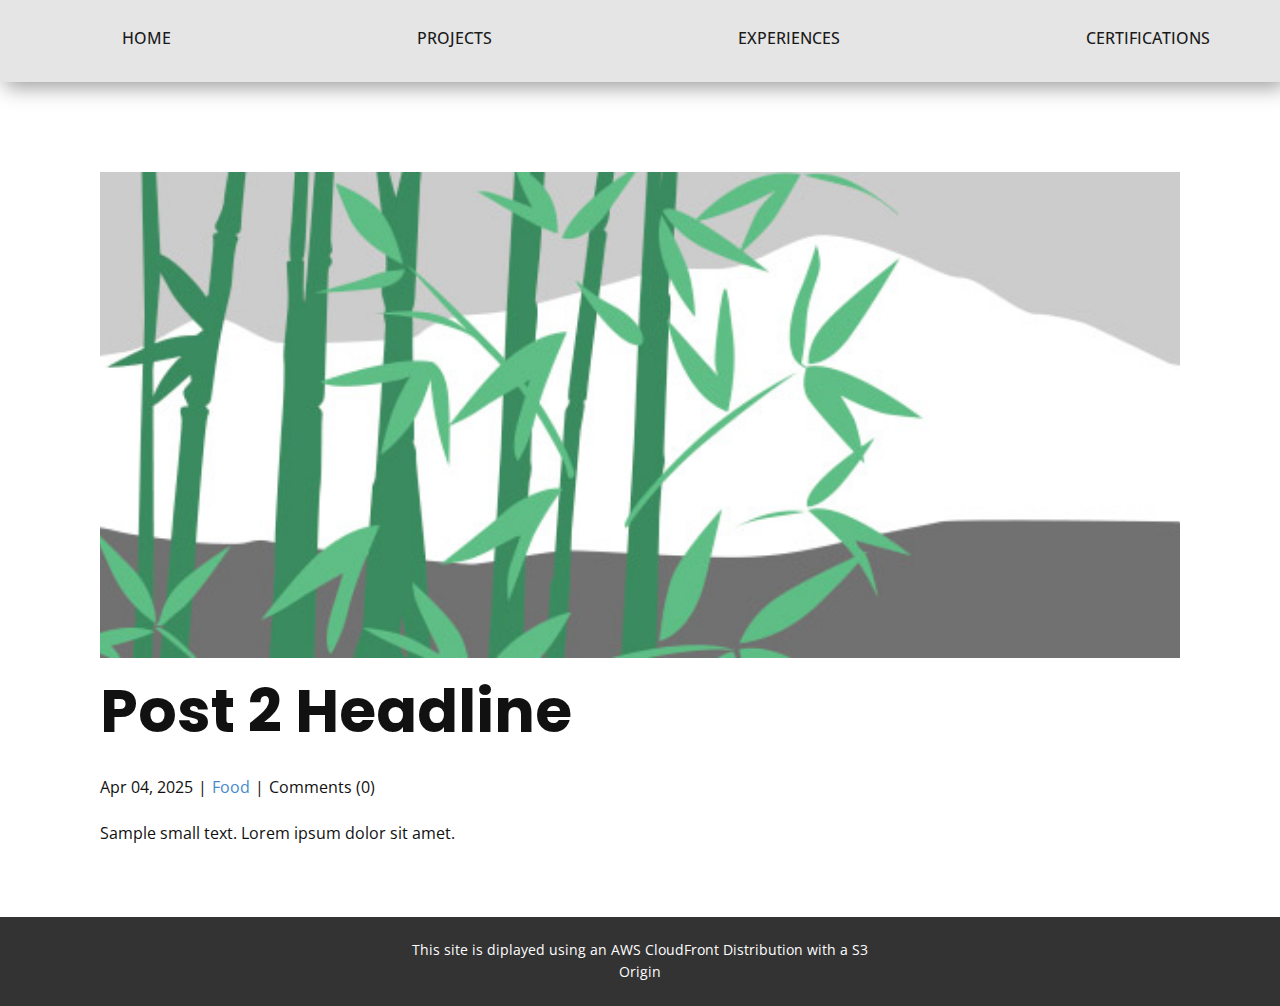
<file: website/blog/post-1.html>
<!DOCTYPE html>
<html style="font-size: 16px;" lang="en"><head>
    <meta name="viewport" content="width=device-width, initial-scale=1.0">
    <meta charset="utf-8">
    <meta name="keywords" content="Post 1 Headline">
    <meta name="description" content="">
    <title>Post 2 Headline</title>
    <link rel="stylesheet" href="../nicepage.css" media="screen">
<link rel="stylesheet" href="../Post-Template.css" media="screen">
    <script class="u-script" type="text/javascript" src="../jquery.js" defer=""></script>
    <script class="u-script" type="text/javascript" src="../nicepage.js" defer=""></script>
    <meta name="generator" content="Nicepage 7.7.3, nicepage.com">
    
    
    
    <link id="u-theme-google-font" rel="stylesheet" href="https://fonts.googleapis.com/css?family=Open+Sans:300,300i,400,400i,500,500i,600,600i,700,700i,800,800i|Poppins:100,100i,200,200i,300,300i,400,400i,500,500i,600,600i,700,700i,800,800i,900,900i">
    <script type="application/ld+json">{
		"@context": "http://schema.org",
		"@type": "Organization",
		"name": "Site2"
}</script>
    <meta name="theme-color" content="#478ac9">
  <meta data-intl-tel-input-cdn-path="intlTelInput/"></head>
  <body data-path-to-root="./" data-include-products="false" class="u-body u-xl-mode" data-lang="en"><header class="u-box-shadow u-clearfix u-grey-10 u-header u-valign-middle-lg u-valign-middle-md u-valign-middle-sm u-valign-middle-xs u-header" id="header"><nav class="u-align-center u-menu u-menu-one-level u-offcanvas u-menu-1">
        <div class="menu-collapse" style="font-size: 1rem; letter-spacing: 0px; text-transform: uppercase; font-weight: 500;">
          <a class="u-button-style u-custom-active-border-color u-custom-active-color u-custom-border u-custom-border-color u-custom-borders u-custom-hover-border-color u-custom-hover-color u-custom-left-right-menu-spacing u-custom-padding-bottom u-custom-text-active-color u-custom-text-color u-custom-text-decoration u-custom-text-hover-color u-custom-top-bottom-menu-spacing u-hamburger-link u-nav-link u-text-active-palette-1-base u-text-hover-palette-2-base" href="#">
            <svg class="u-svg-link" viewBox="0 0 24 24"><use xlink:href="#menu-hamburger"></use></svg>
            <svg class="u-svg-content" version="1.1" id="menu-hamburger" viewBox="0 0 16 16" x="0px" y="0px" xmlns:xlink="http://www.w3.org/1999/xlink" xmlns="http://www.w3.org/2000/svg"><g><rect y="1" width="16" height="2"></rect><rect y="7" width="16" height="2"></rect><rect y="13" width="16" height="2"></rect>
</g></svg>
          </a>
        </div>
        <div class="u-custom-menu u-nav-container">
          <ul class="u-nav u-spacing-2 u-unstyled u-nav-1"><li class="u-nav-item"><a class="u-active-palette-1-base u-border-2 u-border-active-palette-1-base u-border-hover-palette-1-light-1 u-border-no-left u-border-no-right u-border-no-top u-button-style u-hover-palette-1-light-1 u-nav-link u-text-active-white u-text-grey-90 u-text-hover-white" href="../" style="padding: 1px 122px;">Home</a>
</li><li class="u-nav-item"><a class="u-active-palette-1-base u-border-2 u-border-active-palette-1-base u-border-hover-palette-1-light-1 u-border-no-left u-border-no-right u-border-no-top u-button-style u-hover-palette-1-light-1 u-nav-link u-text-active-white u-text-grey-90 u-text-hover-white" href="../Projects.html" style="padding: 1px 122px;">Projects</a>
</li><li class="u-nav-item"><a class="u-active-palette-1-base u-border-2 u-border-active-palette-1-base u-border-hover-palette-1-light-1 u-border-no-left u-border-no-right u-border-no-top u-button-style u-hover-palette-1-light-1 u-nav-link u-text-active-white u-text-grey-90 u-text-hover-white" href="../Experiences.html" style="padding: 1px 122px;">Experiences</a>
</li><li class="u-nav-item"><a class="u-active-palette-1-base u-border-2 u-border-active-palette-1-base u-border-hover-palette-1-light-1 u-border-no-left u-border-no-right u-border-no-top u-button-style u-hover-palette-1-light-1 u-nav-link u-text-active-white u-text-grey-90 u-text-hover-white" href="../Certifications.html" style="padding: 1px 122px;">Certifications</a>
</li></ul>
        </div>
        <div class="u-custom-menu u-nav-container-collapse">
          <div class="u-black u-container-style u-inner-container-layout u-opacity u-opacity-95 u-sidenav">
            <div class="u-inner-container-layout u-sidenav-overflow">
              <div class="u-menu-close"></div>
              <ul class="u-align-center u-nav u-popupmenu-items u-unstyled u-nav-2"><li class="u-nav-item"><a class="u-button-style u-nav-link" href="../">Home</a>
</li><li class="u-nav-item"><a class="u-button-style u-nav-link" href="../Projects.html">Projects</a>
</li><li class="u-nav-item"><a class="u-button-style u-nav-link" href="../Experiences.html">Experiences</a>
</li><li class="u-nav-item"><a class="u-button-style u-nav-link" href="../Certifications.html">Certifications</a>
</li></ul>
            </div>
          </div>
          <div class="u-black u-menu-overlay u-opacity u-opacity-70"></div>
        </div>
      </nav></header>
    <section class="u-align-center u-clearfix u-section-1" id="block-1">
      <div class="u-clearfix u-sheet u-valign-middle-md u-valign-middle-sm u-valign-middle-xs u-sheet-1"><!--post_details--><!--post_details_options_json--><!--{"source":""}--><!--/post_details_options_json--><!--blog_post-->
        <div class="u-container-style u-expanded-width u-post-details u-post-details-1">
          <div class="u-container-layout u-valign-middle u-container-layout-1"><!--blog_post_image-->
            <img alt="" class="u-blog-control u-expanded-width u-image u-image-default u-image-1" src="../images/68f64b9d.jpeg"><!--/blog_post_image--><!--blog_post_header-->
            <h2 class="u-blog-control u-text u-text-1">Post 2 Headline</h2><!--/blog_post_header--><!--blog_post_metadata-->
            <div class="u-blog-control u-metadata u-metadata-1"><!--blog_post_metadata_date--><span class="u-meta-date u-meta-icon">Apr 04, 2025</span><!--/blog_post_metadata_date--><!--blog_post_metadata_category--><span class="u-meta-category u-meta-icon"><a href="../blog/blog.html#/blog-1///1">Food</a></span><!--/blog_post_metadata_category--><!--blog_post_metadata_comments--><span class="u-meta-comments u-meta-icon"><!--blog_post_metadata_comments_content-->Comments (0)<!--/blog_post_metadata_comments_content--></span><!--/blog_post_metadata_comments-->
            </div><!--/blog_post_metadata--><!--blog_post_content-->
            <div class="u-align-justify u-blog-control u-post-content u-text u-text-2 fr-view">
  <p>Sample small text. Lorem ipsum dolor sit amet.</p>
  </div><!--/blog_post_content-->
          </div>
        </div><!--/blog_post--><!--/post_details-->
      </div>
    </section>
    
    
    
    <footer class="u-align-center u-clearfix u-container-align-center u-container-align-center-lg u-container-align-center-xl u-footer u-grey-80 u-footer" id="footer"><div class="u-clearfix u-sheet u-valign-middle-md u-sheet-1">
        <p class="u-align-center u-small-text u-text u-text-variant u-text-1"> This site is diplayed using an AWS CloudFront Distribution with a S3 Origin</p>
      </div></footer>
  
</body></html>
</file>
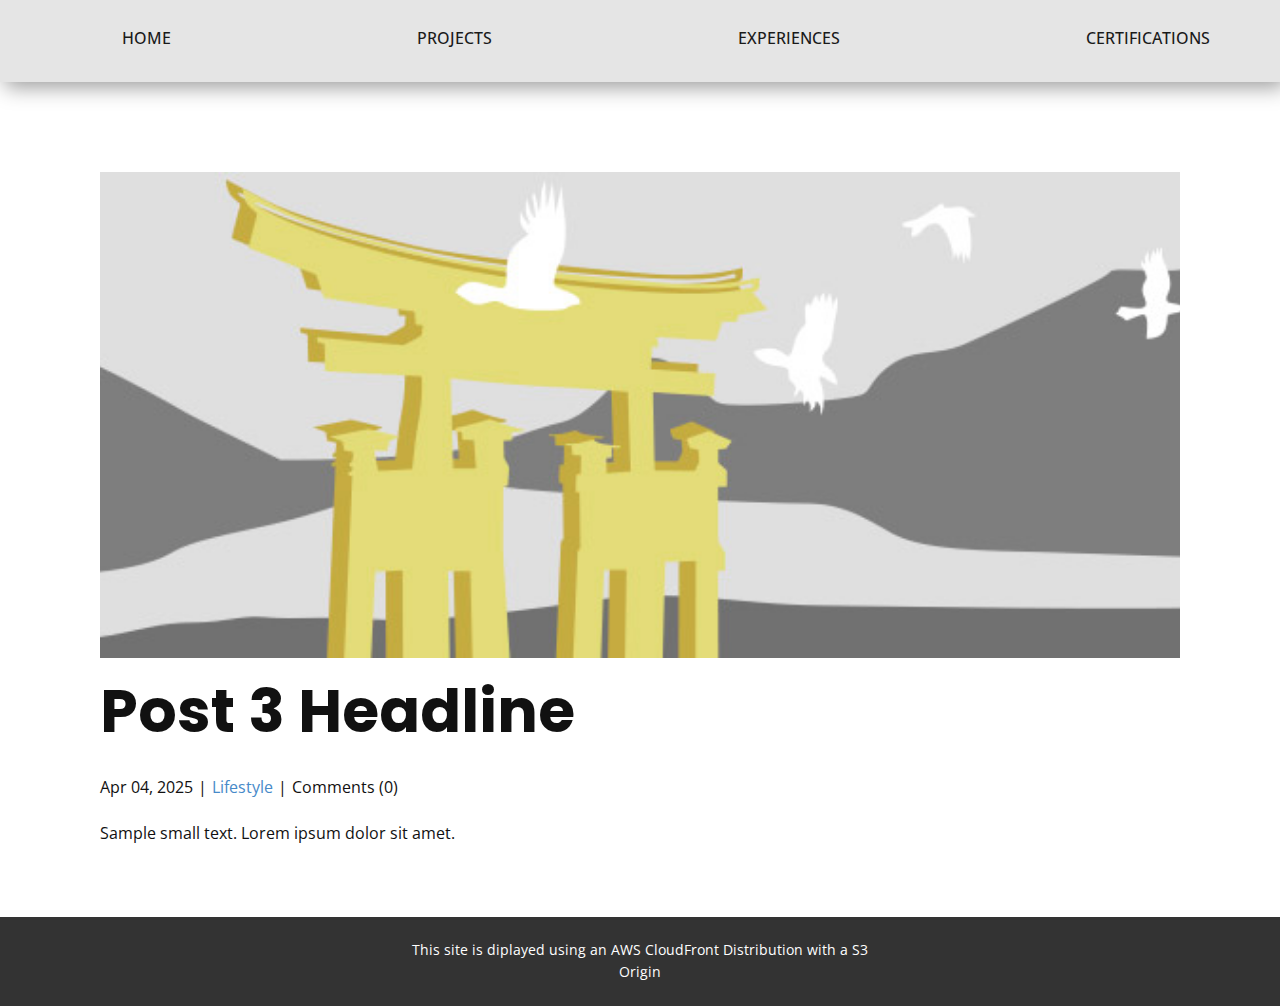
<file: website/blog/post-2.html>
<!DOCTYPE html>
<html style="font-size: 16px;" lang="en"><head>
    <meta name="viewport" content="width=device-width, initial-scale=1.0">
    <meta charset="utf-8">
    <meta name="keywords" content="Post 1 Headline">
    <meta name="description" content="">
    <title>Post 3 Headline</title>
    <link rel="stylesheet" href="../nicepage.css" media="screen">
<link rel="stylesheet" href="../Post-Template.css" media="screen">
    <script class="u-script" type="text/javascript" src="../jquery.js" defer=""></script>
    <script class="u-script" type="text/javascript" src="../nicepage.js" defer=""></script>
    <meta name="generator" content="Nicepage 7.7.3, nicepage.com">
    
    
    
    <link id="u-theme-google-font" rel="stylesheet" href="https://fonts.googleapis.com/css?family=Open+Sans:300,300i,400,400i,500,500i,600,600i,700,700i,800,800i|Poppins:100,100i,200,200i,300,300i,400,400i,500,500i,600,600i,700,700i,800,800i,900,900i">
    <script type="application/ld+json">{
		"@context": "http://schema.org",
		"@type": "Organization",
		"name": "Site2"
}</script>
    <meta name="theme-color" content="#478ac9">
  <meta data-intl-tel-input-cdn-path="intlTelInput/"></head>
  <body data-path-to-root="./" data-include-products="false" class="u-body u-xl-mode" data-lang="en"><header class="u-box-shadow u-clearfix u-grey-10 u-header u-valign-middle-lg u-valign-middle-md u-valign-middle-sm u-valign-middle-xs u-header" id="header"><nav class="u-align-center u-menu u-menu-one-level u-offcanvas u-menu-1">
        <div class="menu-collapse" style="font-size: 1rem; letter-spacing: 0px; text-transform: uppercase; font-weight: 500;">
          <a class="u-button-style u-custom-active-border-color u-custom-active-color u-custom-border u-custom-border-color u-custom-borders u-custom-hover-border-color u-custom-hover-color u-custom-left-right-menu-spacing u-custom-padding-bottom u-custom-text-active-color u-custom-text-color u-custom-text-decoration u-custom-text-hover-color u-custom-top-bottom-menu-spacing u-hamburger-link u-nav-link u-text-active-palette-1-base u-text-hover-palette-2-base" href="#">
            <svg class="u-svg-link" viewBox="0 0 24 24"><use xlink:href="#menu-hamburger"></use></svg>
            <svg class="u-svg-content" version="1.1" id="menu-hamburger" viewBox="0 0 16 16" x="0px" y="0px" xmlns:xlink="http://www.w3.org/1999/xlink" xmlns="http://www.w3.org/2000/svg"><g><rect y="1" width="16" height="2"></rect><rect y="7" width="16" height="2"></rect><rect y="13" width="16" height="2"></rect>
</g></svg>
          </a>
        </div>
        <div class="u-custom-menu u-nav-container">
          <ul class="u-nav u-spacing-2 u-unstyled u-nav-1"><li class="u-nav-item"><a class="u-active-palette-1-base u-border-2 u-border-active-palette-1-base u-border-hover-palette-1-light-1 u-border-no-left u-border-no-right u-border-no-top u-button-style u-hover-palette-1-light-1 u-nav-link u-text-active-white u-text-grey-90 u-text-hover-white" href="../" style="padding: 1px 122px;">Home</a>
</li><li class="u-nav-item"><a class="u-active-palette-1-base u-border-2 u-border-active-palette-1-base u-border-hover-palette-1-light-1 u-border-no-left u-border-no-right u-border-no-top u-button-style u-hover-palette-1-light-1 u-nav-link u-text-active-white u-text-grey-90 u-text-hover-white" href="../Projects.html" style="padding: 1px 122px;">Projects</a>
</li><li class="u-nav-item"><a class="u-active-palette-1-base u-border-2 u-border-active-palette-1-base u-border-hover-palette-1-light-1 u-border-no-left u-border-no-right u-border-no-top u-button-style u-hover-palette-1-light-1 u-nav-link u-text-active-white u-text-grey-90 u-text-hover-white" href="../Experiences.html" style="padding: 1px 122px;">Experiences</a>
</li><li class="u-nav-item"><a class="u-active-palette-1-base u-border-2 u-border-active-palette-1-base u-border-hover-palette-1-light-1 u-border-no-left u-border-no-right u-border-no-top u-button-style u-hover-palette-1-light-1 u-nav-link u-text-active-white u-text-grey-90 u-text-hover-white" href="../Certifications.html" style="padding: 1px 122px;">Certifications</a>
</li></ul>
        </div>
        <div class="u-custom-menu u-nav-container-collapse">
          <div class="u-black u-container-style u-inner-container-layout u-opacity u-opacity-95 u-sidenav">
            <div class="u-inner-container-layout u-sidenav-overflow">
              <div class="u-menu-close"></div>
              <ul class="u-align-center u-nav u-popupmenu-items u-unstyled u-nav-2"><li class="u-nav-item"><a class="u-button-style u-nav-link" href="../">Home</a>
</li><li class="u-nav-item"><a class="u-button-style u-nav-link" href="../Projects.html">Projects</a>
</li><li class="u-nav-item"><a class="u-button-style u-nav-link" href="../Experiences.html">Experiences</a>
</li><li class="u-nav-item"><a class="u-button-style u-nav-link" href="../Certifications.html">Certifications</a>
</li></ul>
            </div>
          </div>
          <div class="u-black u-menu-overlay u-opacity u-opacity-70"></div>
        </div>
      </nav></header>
    <section class="u-align-center u-clearfix u-section-1" id="block-1">
      <div class="u-clearfix u-sheet u-valign-middle-md u-valign-middle-sm u-valign-middle-xs u-sheet-1"><!--post_details--><!--post_details_options_json--><!--{"source":""}--><!--/post_details_options_json--><!--blog_post-->
        <div class="u-container-style u-expanded-width u-post-details u-post-details-1">
          <div class="u-container-layout u-valign-middle u-container-layout-1"><!--blog_post_image-->
            <img alt="" class="u-blog-control u-expanded-width u-image u-image-default u-image-1" src="../images/8ad73f3c.jpeg"><!--/blog_post_image--><!--blog_post_header-->
            <h2 class="u-blog-control u-text u-text-1">Post 3 Headline</h2><!--/blog_post_header--><!--blog_post_metadata-->
            <div class="u-blog-control u-metadata u-metadata-1"><!--blog_post_metadata_date--><span class="u-meta-date u-meta-icon">Apr 04, 2025</span><!--/blog_post_metadata_date--><!--blog_post_metadata_category--><span class="u-meta-category u-meta-icon"><a href="../blog/blog.html#/blog-1///3">Lifestyle</a></span><!--/blog_post_metadata_category--><!--blog_post_metadata_comments--><span class="u-meta-comments u-meta-icon"><!--blog_post_metadata_comments_content-->Comments (0)<!--/blog_post_metadata_comments_content--></span><!--/blog_post_metadata_comments-->
            </div><!--/blog_post_metadata--><!--blog_post_content-->
            <div class="u-align-justify u-blog-control u-post-content u-text u-text-2 fr-view">
  <p>Sample small text. Lorem ipsum dolor sit amet.</p>
  </div><!--/blog_post_content-->
          </div>
        </div><!--/blog_post--><!--/post_details-->
      </div>
    </section>
    
    
    
    <footer class="u-align-center u-clearfix u-container-align-center u-container-align-center-lg u-container-align-center-xl u-footer u-grey-80 u-footer" id="footer"><div class="u-clearfix u-sheet u-valign-middle-md u-sheet-1">
        <p class="u-align-center u-small-text u-text u-text-variant u-text-1"> This site is diplayed using an AWS CloudFront Distribution with a S3 Origin</p>
      </div></footer>
  
</body></html>
</file>
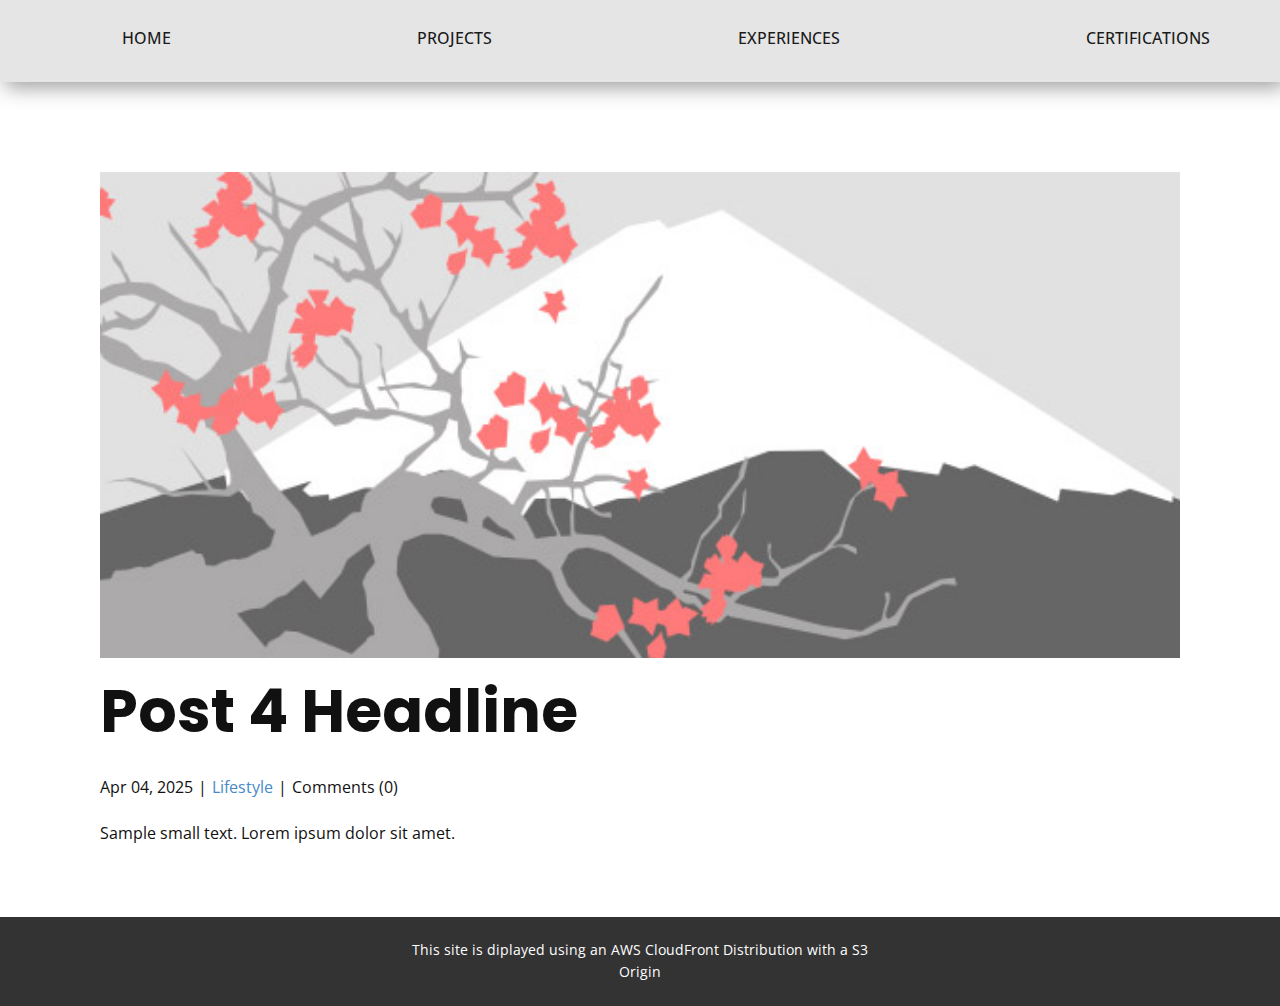
<file: website/blog/post-3.html>
<!DOCTYPE html>
<html style="font-size: 16px;" lang="en"><head>
    <meta name="viewport" content="width=device-width, initial-scale=1.0">
    <meta charset="utf-8">
    <meta name="keywords" content="Post 1 Headline">
    <meta name="description" content="">
    <title>Post 4 Headline</title>
    <link rel="stylesheet" href="../nicepage.css" media="screen">
<link rel="stylesheet" href="../Post-Template.css" media="screen">
    <script class="u-script" type="text/javascript" src="../jquery.js" defer=""></script>
    <script class="u-script" type="text/javascript" src="../nicepage.js" defer=""></script>
    <meta name="generator" content="Nicepage 7.7.3, nicepage.com">
    
    
    
    <link id="u-theme-google-font" rel="stylesheet" href="https://fonts.googleapis.com/css?family=Open+Sans:300,300i,400,400i,500,500i,600,600i,700,700i,800,800i|Poppins:100,100i,200,200i,300,300i,400,400i,500,500i,600,600i,700,700i,800,800i,900,900i">
    <script type="application/ld+json">{
		"@context": "http://schema.org",
		"@type": "Organization",
		"name": "Site2"
}</script>
    <meta name="theme-color" content="#478ac9">
  <meta data-intl-tel-input-cdn-path="intlTelInput/"></head>
  <body data-path-to-root="./" data-include-products="false" class="u-body u-xl-mode" data-lang="en"><header class="u-box-shadow u-clearfix u-grey-10 u-header u-valign-middle-lg u-valign-middle-md u-valign-middle-sm u-valign-middle-xs u-header" id="header"><nav class="u-align-center u-menu u-menu-one-level u-offcanvas u-menu-1">
        <div class="menu-collapse" style="font-size: 1rem; letter-spacing: 0px; text-transform: uppercase; font-weight: 500;">
          <a class="u-button-style u-custom-active-border-color u-custom-active-color u-custom-border u-custom-border-color u-custom-borders u-custom-hover-border-color u-custom-hover-color u-custom-left-right-menu-spacing u-custom-padding-bottom u-custom-text-active-color u-custom-text-color u-custom-text-decoration u-custom-text-hover-color u-custom-top-bottom-menu-spacing u-hamburger-link u-nav-link u-text-active-palette-1-base u-text-hover-palette-2-base" href="#">
            <svg class="u-svg-link" viewBox="0 0 24 24"><use xlink:href="#menu-hamburger"></use></svg>
            <svg class="u-svg-content" version="1.1" id="menu-hamburger" viewBox="0 0 16 16" x="0px" y="0px" xmlns:xlink="http://www.w3.org/1999/xlink" xmlns="http://www.w3.org/2000/svg"><g><rect y="1" width="16" height="2"></rect><rect y="7" width="16" height="2"></rect><rect y="13" width="16" height="2"></rect>
</g></svg>
          </a>
        </div>
        <div class="u-custom-menu u-nav-container">
          <ul class="u-nav u-spacing-2 u-unstyled u-nav-1"><li class="u-nav-item"><a class="u-active-palette-1-base u-border-2 u-border-active-palette-1-base u-border-hover-palette-1-light-1 u-border-no-left u-border-no-right u-border-no-top u-button-style u-hover-palette-1-light-1 u-nav-link u-text-active-white u-text-grey-90 u-text-hover-white" href="../" style="padding: 1px 122px;">Home</a>
</li><li class="u-nav-item"><a class="u-active-palette-1-base u-border-2 u-border-active-palette-1-base u-border-hover-palette-1-light-1 u-border-no-left u-border-no-right u-border-no-top u-button-style u-hover-palette-1-light-1 u-nav-link u-text-active-white u-text-grey-90 u-text-hover-white" href="../Projects.html" style="padding: 1px 122px;">Projects</a>
</li><li class="u-nav-item"><a class="u-active-palette-1-base u-border-2 u-border-active-palette-1-base u-border-hover-palette-1-light-1 u-border-no-left u-border-no-right u-border-no-top u-button-style u-hover-palette-1-light-1 u-nav-link u-text-active-white u-text-grey-90 u-text-hover-white" href="../Experiences.html" style="padding: 1px 122px;">Experiences</a>
</li><li class="u-nav-item"><a class="u-active-palette-1-base u-border-2 u-border-active-palette-1-base u-border-hover-palette-1-light-1 u-border-no-left u-border-no-right u-border-no-top u-button-style u-hover-palette-1-light-1 u-nav-link u-text-active-white u-text-grey-90 u-text-hover-white" href="../Certifications.html" style="padding: 1px 122px;">Certifications</a>
</li></ul>
        </div>
        <div class="u-custom-menu u-nav-container-collapse">
          <div class="u-black u-container-style u-inner-container-layout u-opacity u-opacity-95 u-sidenav">
            <div class="u-inner-container-layout u-sidenav-overflow">
              <div class="u-menu-close"></div>
              <ul class="u-align-center u-nav u-popupmenu-items u-unstyled u-nav-2"><li class="u-nav-item"><a class="u-button-style u-nav-link" href="../">Home</a>
</li><li class="u-nav-item"><a class="u-button-style u-nav-link" href="../Projects.html">Projects</a>
</li><li class="u-nav-item"><a class="u-button-style u-nav-link" href="../Experiences.html">Experiences</a>
</li><li class="u-nav-item"><a class="u-button-style u-nav-link" href="../Certifications.html">Certifications</a>
</li></ul>
            </div>
          </div>
          <div class="u-black u-menu-overlay u-opacity u-opacity-70"></div>
        </div>
      </nav></header>
    <section class="u-align-center u-clearfix u-section-1" id="block-1">
      <div class="u-clearfix u-sheet u-valign-middle-md u-valign-middle-sm u-valign-middle-xs u-sheet-1"><!--post_details--><!--post_details_options_json--><!--{"source":""}--><!--/post_details_options_json--><!--blog_post-->
        <div class="u-container-style u-expanded-width u-post-details u-post-details-1">
          <div class="u-container-layout u-valign-middle u-container-layout-1"><!--blog_post_image-->
            <img alt="" class="u-blog-control u-expanded-width u-image u-image-default u-image-1" src="../images/0fd3416c.jpeg"><!--/blog_post_image--><!--blog_post_header-->
            <h2 class="u-blog-control u-text u-text-1">Post 4 Headline</h2><!--/blog_post_header--><!--blog_post_metadata-->
            <div class="u-blog-control u-metadata u-metadata-1"><!--blog_post_metadata_date--><span class="u-meta-date u-meta-icon">Apr 04, 2025</span><!--/blog_post_metadata_date--><!--blog_post_metadata_category--><span class="u-meta-category u-meta-icon"><a href="../blog/blog.html#/blog-1///3">Lifestyle</a></span><!--/blog_post_metadata_category--><!--blog_post_metadata_comments--><span class="u-meta-comments u-meta-icon"><!--blog_post_metadata_comments_content-->Comments (0)<!--/blog_post_metadata_comments_content--></span><!--/blog_post_metadata_comments-->
            </div><!--/blog_post_metadata--><!--blog_post_content-->
            <div class="u-align-justify u-blog-control u-post-content u-text u-text-2 fr-view">
  <p>Sample small text. Lorem ipsum dolor sit amet.</p>
  </div><!--/blog_post_content-->
          </div>
        </div><!--/blog_post--><!--/post_details-->
      </div>
    </section>
    
    
    
    <footer class="u-align-center u-clearfix u-container-align-center u-container-align-center-lg u-container-align-center-xl u-footer u-grey-80 u-footer" id="footer"><div class="u-clearfix u-sheet u-valign-middle-md u-sheet-1">
        <p class="u-align-center u-small-text u-text u-text-variant u-text-1"> This site is diplayed using an AWS CloudFront Distribution with a S3 Origin</p>
      </div></footer>
  
</body></html>
</file>
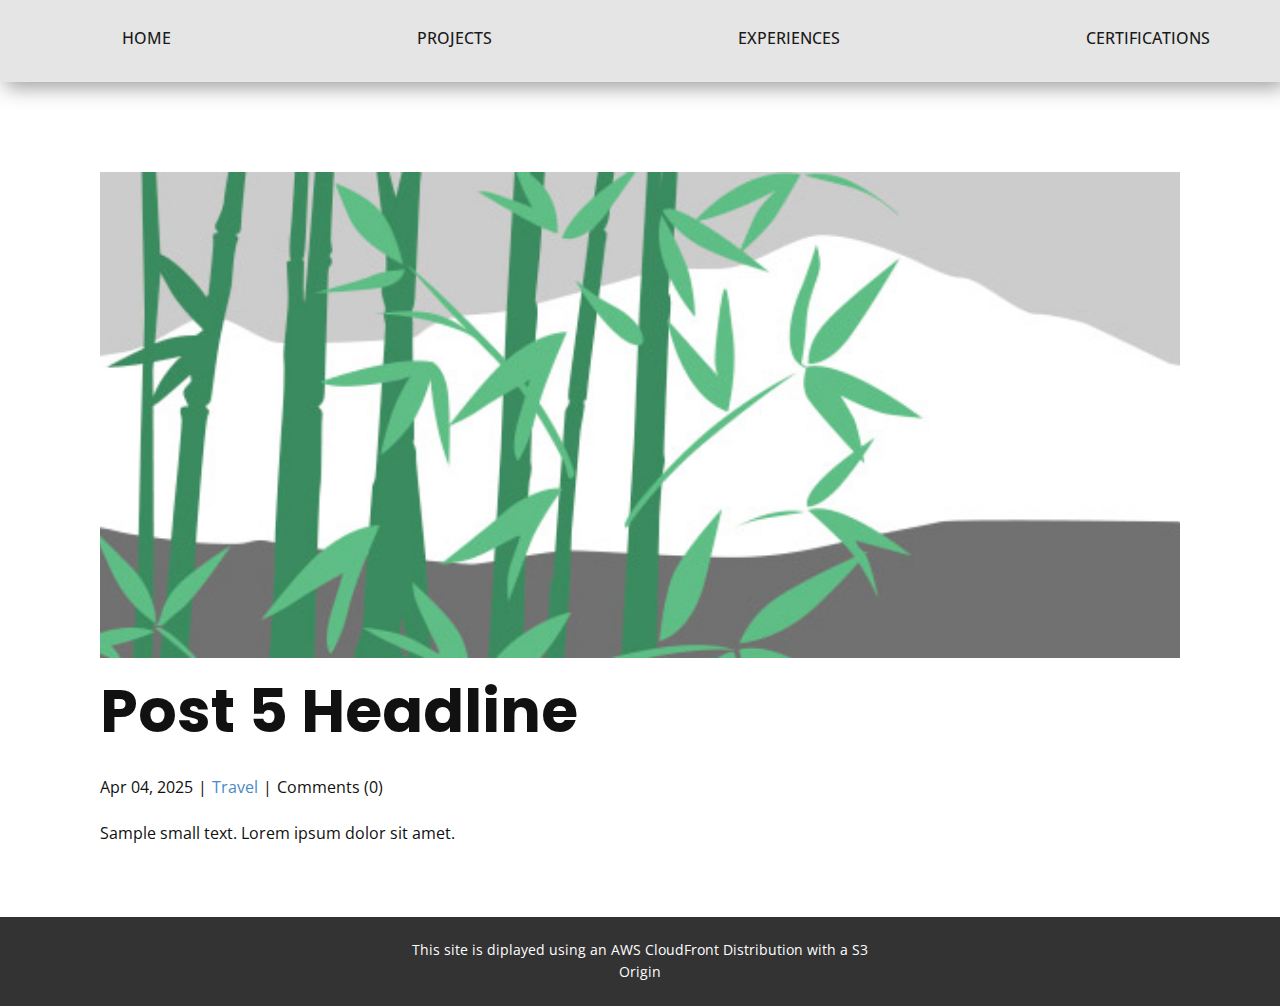
<file: website/blog/post-4.html>
<!DOCTYPE html>
<html style="font-size: 16px;" lang="en"><head>
    <meta name="viewport" content="width=device-width, initial-scale=1.0">
    <meta charset="utf-8">
    <meta name="keywords" content="Post 1 Headline">
    <meta name="description" content="">
    <title>Post 5 Headline</title>
    <link rel="stylesheet" href="../nicepage.css" media="screen">
<link rel="stylesheet" href="../Post-Template.css" media="screen">
    <script class="u-script" type="text/javascript" src="../jquery.js" defer=""></script>
    <script class="u-script" type="text/javascript" src="../nicepage.js" defer=""></script>
    <meta name="generator" content="Nicepage 7.7.3, nicepage.com">
    
    
    
    <link id="u-theme-google-font" rel="stylesheet" href="https://fonts.googleapis.com/css?family=Open+Sans:300,300i,400,400i,500,500i,600,600i,700,700i,800,800i|Poppins:100,100i,200,200i,300,300i,400,400i,500,500i,600,600i,700,700i,800,800i,900,900i">
    <script type="application/ld+json">{
		"@context": "http://schema.org",
		"@type": "Organization",
		"name": "Site2"
}</script>
    <meta name="theme-color" content="#478ac9">
  <meta data-intl-tel-input-cdn-path="intlTelInput/"></head>
  <body data-path-to-root="./" data-include-products="false" class="u-body u-xl-mode" data-lang="en"><header class="u-box-shadow u-clearfix u-grey-10 u-header u-valign-middle-lg u-valign-middle-md u-valign-middle-sm u-valign-middle-xs u-header" id="header"><nav class="u-align-center u-menu u-menu-one-level u-offcanvas u-menu-1">
        <div class="menu-collapse" style="font-size: 1rem; letter-spacing: 0px; text-transform: uppercase; font-weight: 500;">
          <a class="u-button-style u-custom-active-border-color u-custom-active-color u-custom-border u-custom-border-color u-custom-borders u-custom-hover-border-color u-custom-hover-color u-custom-left-right-menu-spacing u-custom-padding-bottom u-custom-text-active-color u-custom-text-color u-custom-text-decoration u-custom-text-hover-color u-custom-top-bottom-menu-spacing u-hamburger-link u-nav-link u-text-active-palette-1-base u-text-hover-palette-2-base" href="#">
            <svg class="u-svg-link" viewBox="0 0 24 24"><use xlink:href="#menu-hamburger"></use></svg>
            <svg class="u-svg-content" version="1.1" id="menu-hamburger" viewBox="0 0 16 16" x="0px" y="0px" xmlns:xlink="http://www.w3.org/1999/xlink" xmlns="http://www.w3.org/2000/svg"><g><rect y="1" width="16" height="2"></rect><rect y="7" width="16" height="2"></rect><rect y="13" width="16" height="2"></rect>
</g></svg>
          </a>
        </div>
        <div class="u-custom-menu u-nav-container">
          <ul class="u-nav u-spacing-2 u-unstyled u-nav-1"><li class="u-nav-item"><a class="u-active-palette-1-base u-border-2 u-border-active-palette-1-base u-border-hover-palette-1-light-1 u-border-no-left u-border-no-right u-border-no-top u-button-style u-hover-palette-1-light-1 u-nav-link u-text-active-white u-text-grey-90 u-text-hover-white" href="../" style="padding: 1px 122px;">Home</a>
</li><li class="u-nav-item"><a class="u-active-palette-1-base u-border-2 u-border-active-palette-1-base u-border-hover-palette-1-light-1 u-border-no-left u-border-no-right u-border-no-top u-button-style u-hover-palette-1-light-1 u-nav-link u-text-active-white u-text-grey-90 u-text-hover-white" href="../Projects.html" style="padding: 1px 122px;">Projects</a>
</li><li class="u-nav-item"><a class="u-active-palette-1-base u-border-2 u-border-active-palette-1-base u-border-hover-palette-1-light-1 u-border-no-left u-border-no-right u-border-no-top u-button-style u-hover-palette-1-light-1 u-nav-link u-text-active-white u-text-grey-90 u-text-hover-white" href="../Experiences.html" style="padding: 1px 122px;">Experiences</a>
</li><li class="u-nav-item"><a class="u-active-palette-1-base u-border-2 u-border-active-palette-1-base u-border-hover-palette-1-light-1 u-border-no-left u-border-no-right u-border-no-top u-button-style u-hover-palette-1-light-1 u-nav-link u-text-active-white u-text-grey-90 u-text-hover-white" href="../Certifications.html" style="padding: 1px 122px;">Certifications</a>
</li></ul>
        </div>
        <div class="u-custom-menu u-nav-container-collapse">
          <div class="u-black u-container-style u-inner-container-layout u-opacity u-opacity-95 u-sidenav">
            <div class="u-inner-container-layout u-sidenav-overflow">
              <div class="u-menu-close"></div>
              <ul class="u-align-center u-nav u-popupmenu-items u-unstyled u-nav-2"><li class="u-nav-item"><a class="u-button-style u-nav-link" href="../">Home</a>
</li><li class="u-nav-item"><a class="u-button-style u-nav-link" href="../Projects.html">Projects</a>
</li><li class="u-nav-item"><a class="u-button-style u-nav-link" href="../Experiences.html">Experiences</a>
</li><li class="u-nav-item"><a class="u-button-style u-nav-link" href="../Certifications.html">Certifications</a>
</li></ul>
            </div>
          </div>
          <div class="u-black u-menu-overlay u-opacity u-opacity-70"></div>
        </div>
      </nav></header>
    <section class="u-align-center u-clearfix u-section-1" id="block-1">
      <div class="u-clearfix u-sheet u-valign-middle-md u-valign-middle-sm u-valign-middle-xs u-sheet-1"><!--post_details--><!--post_details_options_json--><!--{"source":""}--><!--/post_details_options_json--><!--blog_post-->
        <div class="u-container-style u-expanded-width u-post-details u-post-details-1">
          <div class="u-container-layout u-valign-middle u-container-layout-1"><!--blog_post_image-->
            <img alt="" class="u-blog-control u-expanded-width u-image u-image-default u-image-1" src="../images/68f64b9d.jpeg"><!--/blog_post_image--><!--blog_post_header-->
            <h2 class="u-blog-control u-text u-text-1">Post 5 Headline</h2><!--/blog_post_header--><!--blog_post_metadata-->
            <div class="u-blog-control u-metadata u-metadata-1"><!--blog_post_metadata_date--><span class="u-meta-date u-meta-icon">Apr 04, 2025</span><!--/blog_post_metadata_date--><!--blog_post_metadata_category--><span class="u-meta-category u-meta-icon"><a href="../blog/blog.html#/blog-1///2">Travel</a></span><!--/blog_post_metadata_category--><!--blog_post_metadata_comments--><span class="u-meta-comments u-meta-icon"><!--blog_post_metadata_comments_content-->Comments (0)<!--/blog_post_metadata_comments_content--></span><!--/blog_post_metadata_comments-->
            </div><!--/blog_post_metadata--><!--blog_post_content-->
            <div class="u-align-justify u-blog-control u-post-content u-text u-text-2 fr-view">
  <p>Sample small text. Lorem ipsum dolor sit amet.</p>
  </div><!--/blog_post_content-->
          </div>
        </div><!--/blog_post--><!--/post_details-->
      </div>
    </section>
    
    
    
    <footer class="u-align-center u-clearfix u-container-align-center u-container-align-center-lg u-container-align-center-xl u-footer u-grey-80 u-footer" id="footer"><div class="u-clearfix u-sheet u-valign-middle-md u-sheet-1">
        <p class="u-align-center u-small-text u-text u-text-variant u-text-1"> This site is diplayed using an AWS CloudFront Distribution with a S3 Origin</p>
      </div></footer>
  
</body></html>
</file>
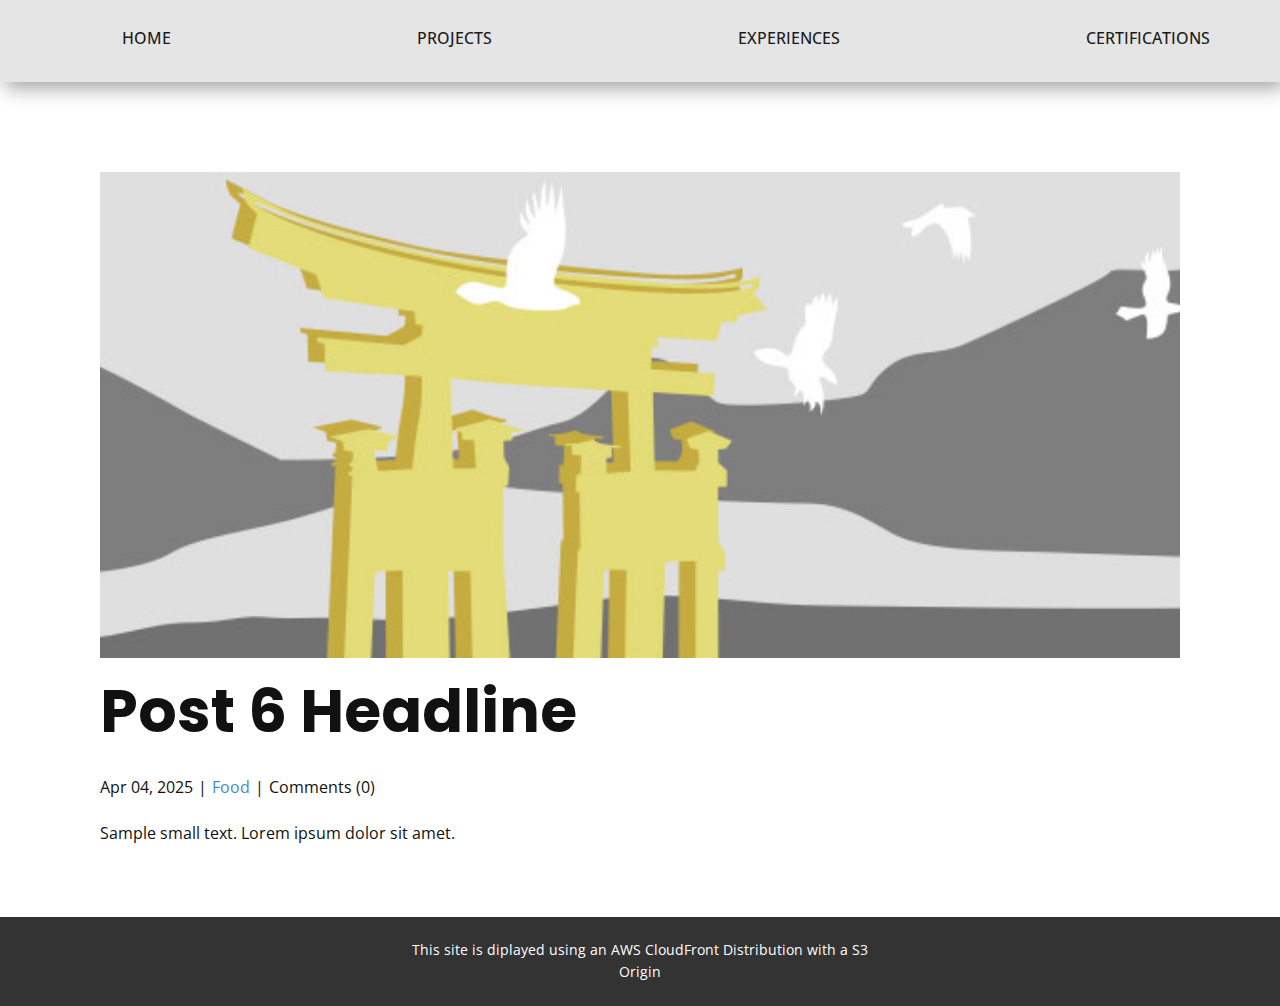
<file: website/blog/post-5.html>
<!DOCTYPE html>
<html style="font-size: 16px;" lang="en"><head>
    <meta name="viewport" content="width=device-width, initial-scale=1.0">
    <meta charset="utf-8">
    <meta name="keywords" content="Post 1 Headline">
    <meta name="description" content="">
    <title>Post 6 Headline</title>
    <link rel="stylesheet" href="../nicepage.css" media="screen">
<link rel="stylesheet" href="../Post-Template.css" media="screen">
    <script class="u-script" type="text/javascript" src="../jquery.js" defer=""></script>
    <script class="u-script" type="text/javascript" src="../nicepage.js" defer=""></script>
    <meta name="generator" content="Nicepage 7.7.3, nicepage.com">
    
    
    
    <link id="u-theme-google-font" rel="stylesheet" href="https://fonts.googleapis.com/css?family=Open+Sans:300,300i,400,400i,500,500i,600,600i,700,700i,800,800i|Poppins:100,100i,200,200i,300,300i,400,400i,500,500i,600,600i,700,700i,800,800i,900,900i">
    <script type="application/ld+json">{
		"@context": "http://schema.org",
		"@type": "Organization",
		"name": "Site2"
}</script>
    <meta name="theme-color" content="#478ac9">
  <meta data-intl-tel-input-cdn-path="intlTelInput/"></head>
  <body data-path-to-root="./" data-include-products="false" class="u-body u-xl-mode" data-lang="en"><header class="u-box-shadow u-clearfix u-grey-10 u-header u-valign-middle-lg u-valign-middle-md u-valign-middle-sm u-valign-middle-xs u-header" id="header"><nav class="u-align-center u-menu u-menu-one-level u-offcanvas u-menu-1">
        <div class="menu-collapse" style="font-size: 1rem; letter-spacing: 0px; text-transform: uppercase; font-weight: 500;">
          <a class="u-button-style u-custom-active-border-color u-custom-active-color u-custom-border u-custom-border-color u-custom-borders u-custom-hover-border-color u-custom-hover-color u-custom-left-right-menu-spacing u-custom-padding-bottom u-custom-text-active-color u-custom-text-color u-custom-text-decoration u-custom-text-hover-color u-custom-top-bottom-menu-spacing u-hamburger-link u-nav-link u-text-active-palette-1-base u-text-hover-palette-2-base" href="#">
            <svg class="u-svg-link" viewBox="0 0 24 24"><use xlink:href="#menu-hamburger"></use></svg>
            <svg class="u-svg-content" version="1.1" id="menu-hamburger" viewBox="0 0 16 16" x="0px" y="0px" xmlns:xlink="http://www.w3.org/1999/xlink" xmlns="http://www.w3.org/2000/svg"><g><rect y="1" width="16" height="2"></rect><rect y="7" width="16" height="2"></rect><rect y="13" width="16" height="2"></rect>
</g></svg>
          </a>
        </div>
        <div class="u-custom-menu u-nav-container">
          <ul class="u-nav u-spacing-2 u-unstyled u-nav-1"><li class="u-nav-item"><a class="u-active-palette-1-base u-border-2 u-border-active-palette-1-base u-border-hover-palette-1-light-1 u-border-no-left u-border-no-right u-border-no-top u-button-style u-hover-palette-1-light-1 u-nav-link u-text-active-white u-text-grey-90 u-text-hover-white" href="../" style="padding: 1px 122px;">Home</a>
</li><li class="u-nav-item"><a class="u-active-palette-1-base u-border-2 u-border-active-palette-1-base u-border-hover-palette-1-light-1 u-border-no-left u-border-no-right u-border-no-top u-button-style u-hover-palette-1-light-1 u-nav-link u-text-active-white u-text-grey-90 u-text-hover-white" href="../Projects.html" style="padding: 1px 122px;">Projects</a>
</li><li class="u-nav-item"><a class="u-active-palette-1-base u-border-2 u-border-active-palette-1-base u-border-hover-palette-1-light-1 u-border-no-left u-border-no-right u-border-no-top u-button-style u-hover-palette-1-light-1 u-nav-link u-text-active-white u-text-grey-90 u-text-hover-white" href="../Experiences.html" style="padding: 1px 122px;">Experiences</a>
</li><li class="u-nav-item"><a class="u-active-palette-1-base u-border-2 u-border-active-palette-1-base u-border-hover-palette-1-light-1 u-border-no-left u-border-no-right u-border-no-top u-button-style u-hover-palette-1-light-1 u-nav-link u-text-active-white u-text-grey-90 u-text-hover-white" href="../Certifications.html" style="padding: 1px 122px;">Certifications</a>
</li></ul>
        </div>
        <div class="u-custom-menu u-nav-container-collapse">
          <div class="u-black u-container-style u-inner-container-layout u-opacity u-opacity-95 u-sidenav">
            <div class="u-inner-container-layout u-sidenav-overflow">
              <div class="u-menu-close"></div>
              <ul class="u-align-center u-nav u-popupmenu-items u-unstyled u-nav-2"><li class="u-nav-item"><a class="u-button-style u-nav-link" href="../">Home</a>
</li><li class="u-nav-item"><a class="u-button-style u-nav-link" href="../Projects.html">Projects</a>
</li><li class="u-nav-item"><a class="u-button-style u-nav-link" href="../Experiences.html">Experiences</a>
</li><li class="u-nav-item"><a class="u-button-style u-nav-link" href="../Certifications.html">Certifications</a>
</li></ul>
            </div>
          </div>
          <div class="u-black u-menu-overlay u-opacity u-opacity-70"></div>
        </div>
      </nav></header>
    <section class="u-align-center u-clearfix u-section-1" id="block-1">
      <div class="u-clearfix u-sheet u-valign-middle-md u-valign-middle-sm u-valign-middle-xs u-sheet-1"><!--post_details--><!--post_details_options_json--><!--{"source":""}--><!--/post_details_options_json--><!--blog_post-->
        <div class="u-container-style u-expanded-width u-post-details u-post-details-1">
          <div class="u-container-layout u-valign-middle u-container-layout-1"><!--blog_post_image-->
            <img alt="" class="u-blog-control u-expanded-width u-image u-image-default u-image-1" src="../images/8ad73f3c.jpeg"><!--/blog_post_image--><!--blog_post_header-->
            <h2 class="u-blog-control u-text u-text-1">Post 6 Headline</h2><!--/blog_post_header--><!--blog_post_metadata-->
            <div class="u-blog-control u-metadata u-metadata-1"><!--blog_post_metadata_date--><span class="u-meta-date u-meta-icon">Apr 04, 2025</span><!--/blog_post_metadata_date--><!--blog_post_metadata_category--><span class="u-meta-category u-meta-icon"><a href="../blog/blog.html#/blog-1///1">Food</a></span><!--/blog_post_metadata_category--><!--blog_post_metadata_comments--><span class="u-meta-comments u-meta-icon"><!--blog_post_metadata_comments_content-->Comments (0)<!--/blog_post_metadata_comments_content--></span><!--/blog_post_metadata_comments-->
            </div><!--/blog_post_metadata--><!--blog_post_content-->
            <div class="u-align-justify u-blog-control u-post-content u-text u-text-2 fr-view">
  <p>Sample small text. Lorem ipsum dolor sit amet.</p>
  </div><!--/blog_post_content-->
          </div>
        </div><!--/blog_post--><!--/post_details-->
      </div>
    </section>
    
    
    
    <footer class="u-align-center u-clearfix u-container-align-center u-container-align-center-lg u-container-align-center-xl u-footer u-grey-80 u-footer" id="footer"><div class="u-clearfix u-sheet u-valign-middle-md u-sheet-1">
        <p class="u-align-center u-small-text u-text u-text-variant u-text-1"> This site is diplayed using an AWS CloudFront Distribution with a S3 Origin</p>
      </div></footer>
  
</body></html>
</file>
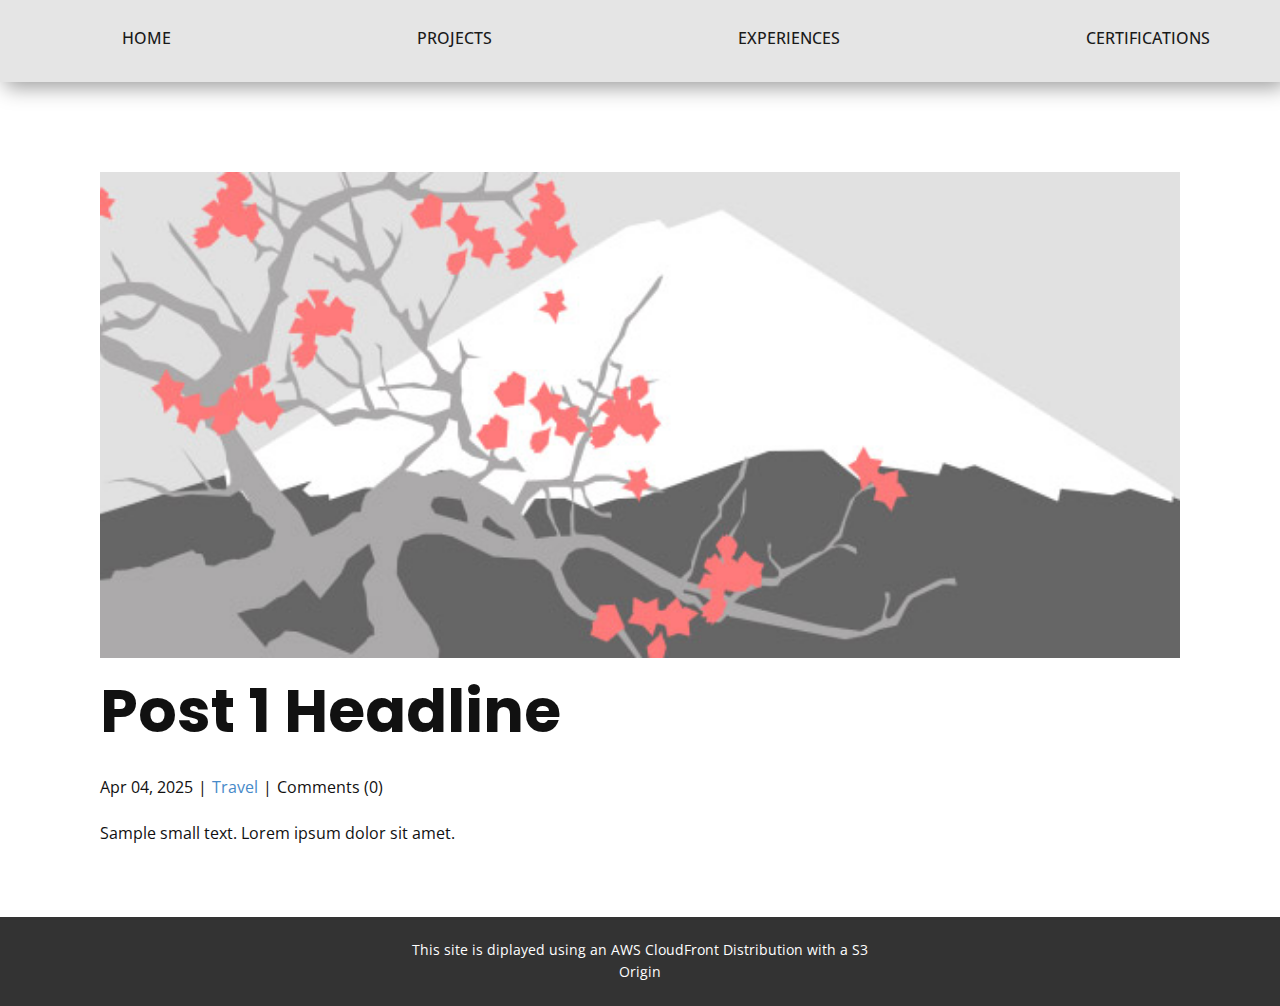
<file: website/blog/post.html>
<!DOCTYPE html>
<html style="font-size: 16px;" lang="en"><head>
    <meta name="viewport" content="width=device-width, initial-scale=1.0">
    <meta charset="utf-8">
    <meta name="keywords" content="Post 1 Headline">
    <meta name="description" content="">
    <title>Post 1 Headline</title>
    <link rel="stylesheet" href="../nicepage.css" media="screen">
<link rel="stylesheet" href="../Post-Template.css" media="screen">
    <script class="u-script" type="text/javascript" src="../jquery.js" defer=""></script>
    <script class="u-script" type="text/javascript" src="../nicepage.js" defer=""></script>
    <meta name="generator" content="Nicepage 7.7.3, nicepage.com">
    
    
    
    <link id="u-theme-google-font" rel="stylesheet" href="https://fonts.googleapis.com/css?family=Open+Sans:300,300i,400,400i,500,500i,600,600i,700,700i,800,800i|Poppins:100,100i,200,200i,300,300i,400,400i,500,500i,600,600i,700,700i,800,800i,900,900i">
    <script type="application/ld+json">{
		"@context": "http://schema.org",
		"@type": "Organization",
		"name": "Site2"
}</script>
    <meta name="theme-color" content="#478ac9">
  <meta data-intl-tel-input-cdn-path="intlTelInput/"></head>
  <body data-path-to-root="./" data-include-products="false" class="u-body u-xl-mode" data-lang="en"><header class="u-box-shadow u-clearfix u-grey-10 u-header u-valign-middle-lg u-valign-middle-md u-valign-middle-sm u-valign-middle-xs u-header" id="header"><nav class="u-align-center u-menu u-menu-one-level u-offcanvas u-menu-1">
        <div class="menu-collapse" style="font-size: 1rem; letter-spacing: 0px; text-transform: uppercase; font-weight: 500;">
          <a class="u-button-style u-custom-active-border-color u-custom-active-color u-custom-border u-custom-border-color u-custom-borders u-custom-hover-border-color u-custom-hover-color u-custom-left-right-menu-spacing u-custom-padding-bottom u-custom-text-active-color u-custom-text-color u-custom-text-decoration u-custom-text-hover-color u-custom-top-bottom-menu-spacing u-hamburger-link u-nav-link u-text-active-palette-1-base u-text-hover-palette-2-base" href="#">
            <svg class="u-svg-link" viewBox="0 0 24 24"><use xlink:href="#menu-hamburger"></use></svg>
            <svg class="u-svg-content" version="1.1" id="menu-hamburger" viewBox="0 0 16 16" x="0px" y="0px" xmlns:xlink="http://www.w3.org/1999/xlink" xmlns="http://www.w3.org/2000/svg"><g><rect y="1" width="16" height="2"></rect><rect y="7" width="16" height="2"></rect><rect y="13" width="16" height="2"></rect>
</g></svg>
          </a>
        </div>
        <div class="u-custom-menu u-nav-container">
          <ul class="u-nav u-spacing-2 u-unstyled u-nav-1"><li class="u-nav-item"><a class="u-active-palette-1-base u-border-2 u-border-active-palette-1-base u-border-hover-palette-1-light-1 u-border-no-left u-border-no-right u-border-no-top u-button-style u-hover-palette-1-light-1 u-nav-link u-text-active-white u-text-grey-90 u-text-hover-white" href="../" style="padding: 1px 122px;">Home</a>
</li><li class="u-nav-item"><a class="u-active-palette-1-base u-border-2 u-border-active-palette-1-base u-border-hover-palette-1-light-1 u-border-no-left u-border-no-right u-border-no-top u-button-style u-hover-palette-1-light-1 u-nav-link u-text-active-white u-text-grey-90 u-text-hover-white" href="../Projects.html" style="padding: 1px 122px;">Projects</a>
</li><li class="u-nav-item"><a class="u-active-palette-1-base u-border-2 u-border-active-palette-1-base u-border-hover-palette-1-light-1 u-border-no-left u-border-no-right u-border-no-top u-button-style u-hover-palette-1-light-1 u-nav-link u-text-active-white u-text-grey-90 u-text-hover-white" href="../Experiences.html" style="padding: 1px 122px;">Experiences</a>
</li><li class="u-nav-item"><a class="u-active-palette-1-base u-border-2 u-border-active-palette-1-base u-border-hover-palette-1-light-1 u-border-no-left u-border-no-right u-border-no-top u-button-style u-hover-palette-1-light-1 u-nav-link u-text-active-white u-text-grey-90 u-text-hover-white" href="../Certifications.html" style="padding: 1px 122px;">Certifications</a>
</li></ul>
        </div>
        <div class="u-custom-menu u-nav-container-collapse">
          <div class="u-black u-container-style u-inner-container-layout u-opacity u-opacity-95 u-sidenav">
            <div class="u-inner-container-layout u-sidenav-overflow">
              <div class="u-menu-close"></div>
              <ul class="u-align-center u-nav u-popupmenu-items u-unstyled u-nav-2"><li class="u-nav-item"><a class="u-button-style u-nav-link" href="../">Home</a>
</li><li class="u-nav-item"><a class="u-button-style u-nav-link" href="../Projects.html">Projects</a>
</li><li class="u-nav-item"><a class="u-button-style u-nav-link" href="../Experiences.html">Experiences</a>
</li><li class="u-nav-item"><a class="u-button-style u-nav-link" href="../Certifications.html">Certifications</a>
</li></ul>
            </div>
          </div>
          <div class="u-black u-menu-overlay u-opacity u-opacity-70"></div>
        </div>
      </nav></header>
    <section class="u-align-center u-clearfix u-section-1" id="block-1">
      <div class="u-clearfix u-sheet u-valign-middle-md u-valign-middle-sm u-valign-middle-xs u-sheet-1"><!--post_details--><!--post_details_options_json--><!--{"source":""}--><!--/post_details_options_json--><!--blog_post-->
        <div class="u-container-style u-expanded-width u-post-details u-post-details-1">
          <div class="u-container-layout u-valign-middle u-container-layout-1"><!--blog_post_image-->
            <img alt="" class="u-blog-control u-expanded-width u-image u-image-default u-image-1" src="../images/0fd3416c.jpeg"><!--/blog_post_image--><!--blog_post_header-->
            <h2 class="u-blog-control u-text u-text-1">Post 1 Headline</h2><!--/blog_post_header--><!--blog_post_metadata-->
            <div class="u-blog-control u-metadata u-metadata-1"><!--blog_post_metadata_date--><span class="u-meta-date u-meta-icon">Apr 04, 2025</span><!--/blog_post_metadata_date--><!--blog_post_metadata_category--><span class="u-meta-category u-meta-icon"><a href="../blog/blog.html#/blog-1///2">Travel</a></span><!--/blog_post_metadata_category--><!--blog_post_metadata_comments--><span class="u-meta-comments u-meta-icon"><!--blog_post_metadata_comments_content-->Comments (0)<!--/blog_post_metadata_comments_content--></span><!--/blog_post_metadata_comments-->
            </div><!--/blog_post_metadata--><!--blog_post_content-->
            <div class="u-align-justify u-blog-control u-post-content u-text u-text-2 fr-view">
  <p>Sample small text. Lorem ipsum dolor sit amet.</p>
  </div><!--/blog_post_content-->
          </div>
        </div><!--/blog_post--><!--/post_details-->
      </div>
    </section>
    
    
    
    <footer class="u-align-center u-clearfix u-container-align-center u-container-align-center-lg u-container-align-center-xl u-footer u-grey-80 u-footer" id="footer"><div class="u-clearfix u-sheet u-valign-middle-md u-sheet-1">
        <p class="u-align-center u-small-text u-text u-text-variant u-text-1"> This site is diplayed using an AWS CloudFront Distribution with a S3 Origin</p>
      </div></footer>
  
</body></html>
</file>
